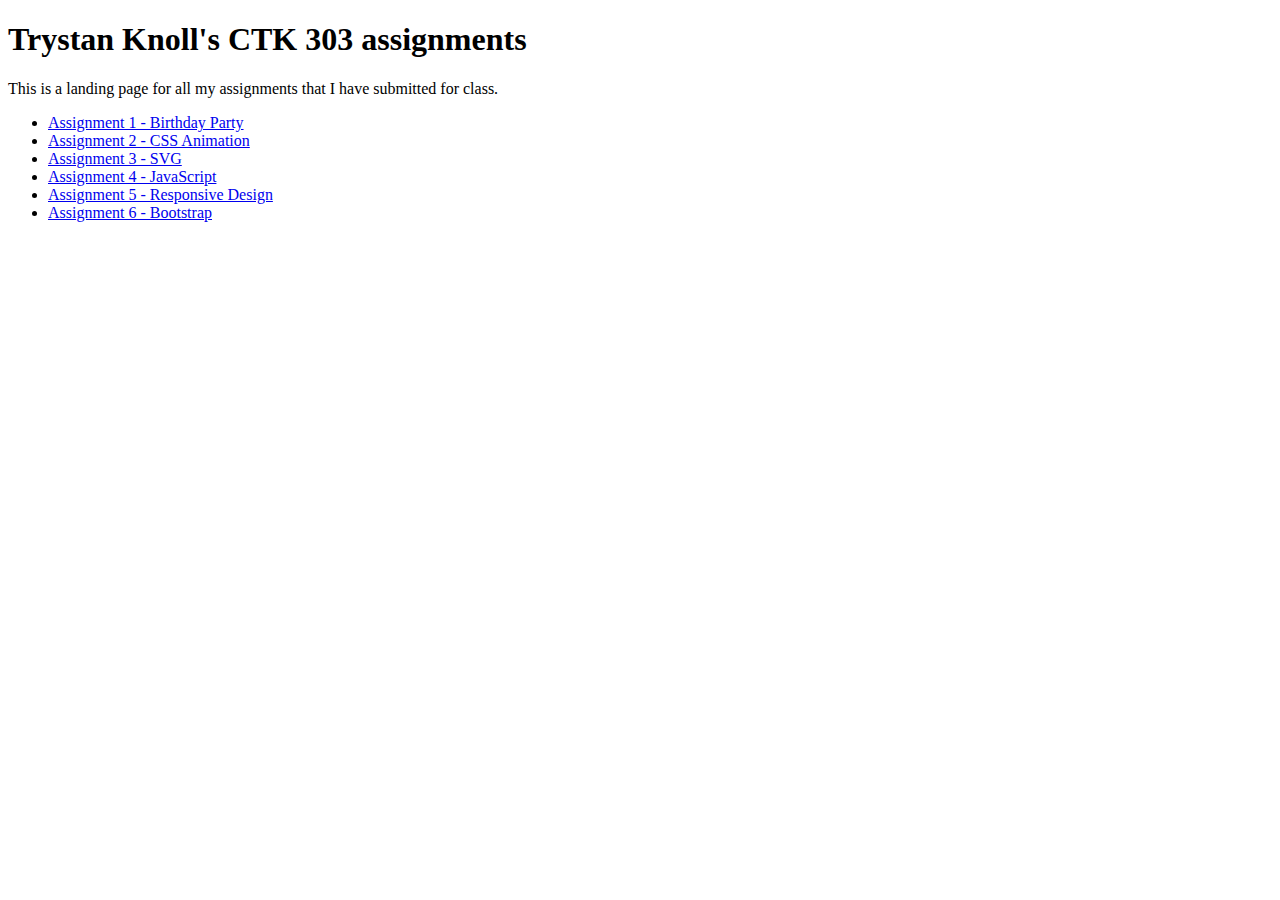
<file: index.html>
<!DOCTYPE html>
<html>
    <head>
        <title>CTK 303 index page</title>
    </head>
    <body>
        <h1>Trystan Knoll's CTK 303 assignments</h1>
        <p>This is a landing page for all my assignments that I have submitted for class.</p>
        <ul>
            <li><a href="./assignment1/index.html">Assignment 1 - Birthday Party</a></li>
            <li><a href="./assignment2/index.html">Assignment 2 - CSS Animation</a></li>
            <li><a href="./assignment3/index.html">Assignment 3 - SVG</a></li>
            <li><a href="./assignment4/index.html">Assignment 4 - JavaScript</a></li>
            <li><a href="./assignment5/index.html">Assignment 5 - Responsive Design</a></li>
            <li><a href="./assignment6/index.html">Assignment 6 - Bootstrap</a></li>
        </ul>
    </body>
</html>
</file>
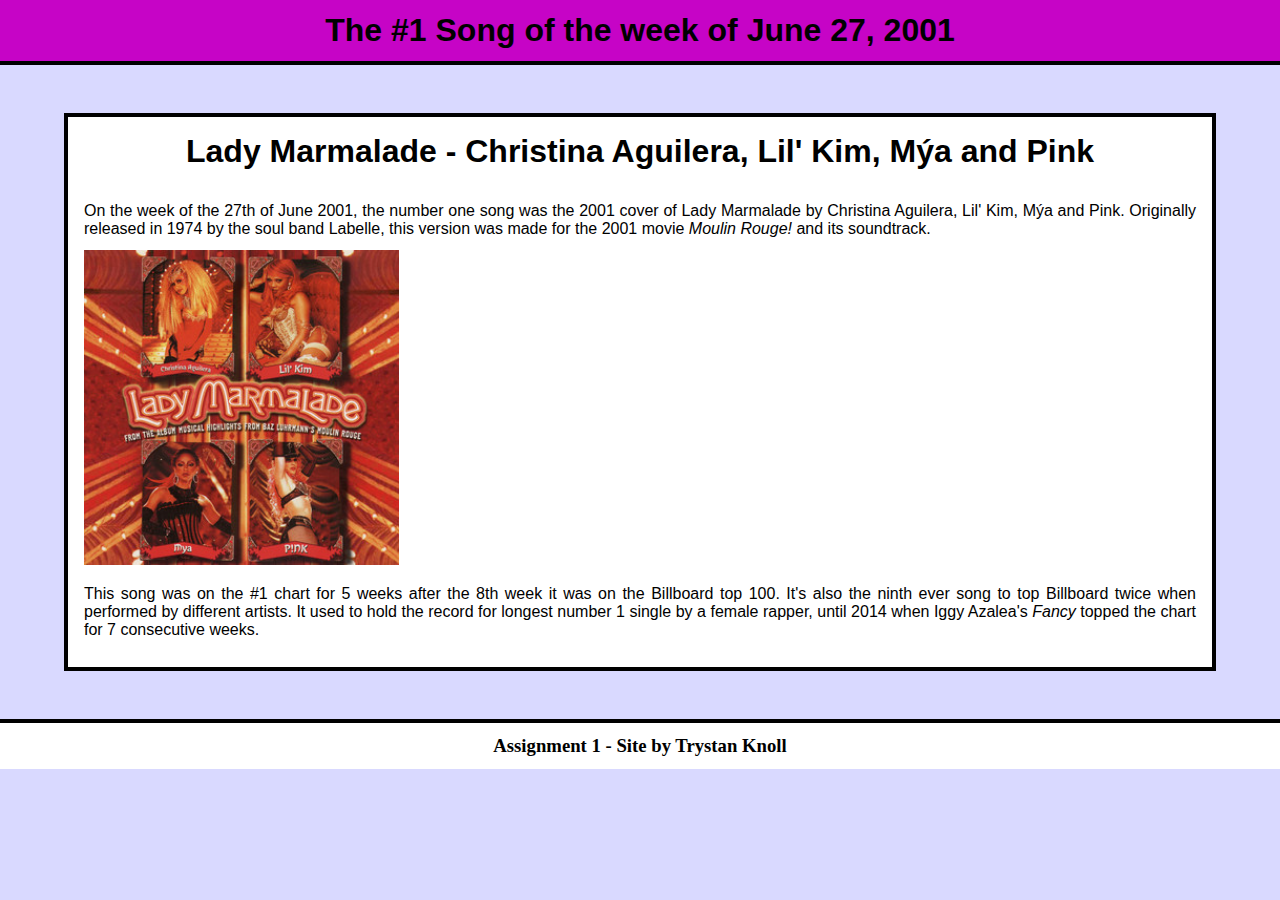
<file: assignment1/index.html>
<!DOCTYPE html>
<html lang="en">
    <head>
        <meta charset="UTF-8" />
        <title>Assignment 1 - Number one song of 2001-June-27</title>
        <link href="styles.css" rel="stylesheet" type="text/css" />
    </head>
    <body>
        <header>
            <h1>The #1 Song of the week of June 27, 2001</h1>
        </header>
        <main>
            <h1>Lady Marmalade - Christina Aguilera, Lil' Kim, Mýa and Pink</h1>
            <p>On the week of the 27th of June 2001, the number one song was the 2001 cover of Lady Marmalade by Christina Aguilera, Lil' Kim, Mýa and Pink. Originally released in 1974 by the soul band Labelle, this version was made for the 2001 movie <i>Moulin Rouge!</i> and its soundtrack.</p>
            <img src="img/album.jpg" height="315"/>
            <iframe width="560" height="315" src="https://www.youtube.com/embed/RQa7SvVCdZk" title="YouTube video player" frameborder="0" allow="accelerometer; autoplay; clipboard-write; encrypted-media; gyroscope; picture-in-picture; web-share" referrerpolicy="strict-origin-when-cross-origin" allowfullscreen></iframe>
            <p>This song was on the #1 chart for 5 weeks after the 8th week it was on the Billboard top 100. It's also the ninth ever song to top Billboard twice when performed by different artists. It used to hold the record for longest number 1 single by a female rapper, until 2014 when Iggy Azalea's <i>Fancy</i> topped the chart for 7 consecutive weeks.</p>
        </main>
        <footer>
            <h3>Assignment 1 - Site by Trystan Knoll</h3>
        </footer>
    </body>
</html>
</file>
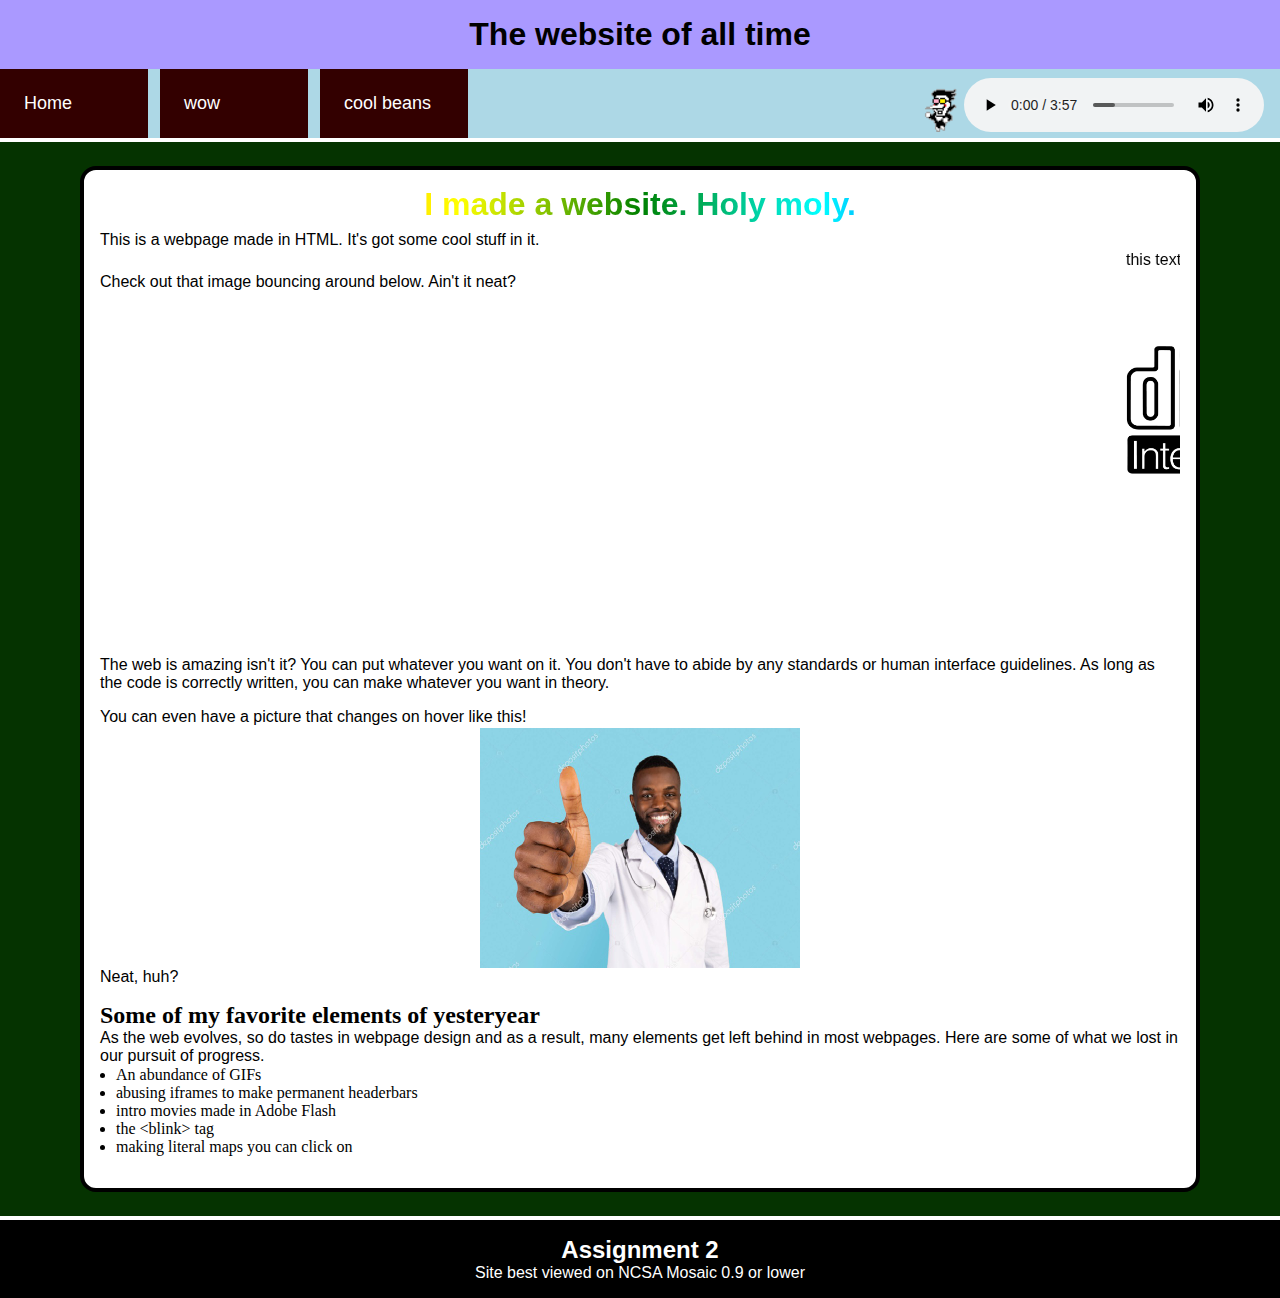
<file: assignment2/index.html>
<!DOCTYPE html>
<html>
<head>
    <meta charset="UTF-8" />
    <title>Assignment 2</title>
    <link href="styles.css" rel="stylesheet" type="text/css" />
</head>
<body>
    <header>
        <h1>The website of all time</h1>
    </header>
    <nav>
        <div class="funnyaudio">
           <img src="./assets/spamdance.gif" alt="spamton from deltarune doin a lil dance" id="spamman"/>
            <audio controls loop autoplay src="./assets/much obliged.mp3"></audio>
        </div>
        <ul>
            <li><a href="./assets/home.jpg">Home</a></li>
            <li><a href="#" onclick="popUpFunc();">wow</a></li>
            <li><a href="https://www.coolmathgames.com">cool beans</a></li>
        </ul>
    </nav>
    <main>
        <h1 class="comic">I made a website. Holy moly.</h1>
        <p>This is a webpage made in HTML. It's got some cool stuff in it.</p>
        <p>
            <marquee id="wow">this text moves WOAH</marquee> Check out that image bouncing around below. Ain't it neat?
        </p>
        <marquee direction="down" width="100%" height="360" behavior="alternate" class="outlined" id="bouncer">
            <marquee behavior="alternate"><img src="./assets/CD-INTERACTIVE_logo.png" height="128px" /></marquee>
        </marquee>
        <p class="bottom-padding">The web is amazing isn't it? You can put whatever you want on it. You don't have to abide by any standards or human interface guidelines. As long as the code is correctly written, you can make whatever you want in theory.</p>
        <p>You can even have a picture that changes on hover like this!</p>
        <div id="imgWrapper">
            <img src="./assets/img0.jpg" class="img img01">
            <img src="./assets/img1.jpg" class="img img02">
        </div>
        <p class="bottom-padding">Neat, huh?</p>        
        <h2>Some of my favorite elements of yesteryear</h2>
        <p>As the web evolves, so do tastes in webpage design and as a result, many elements get left behind in most webpages. Here are some of what we lost in our pursuit of progress.</p>
        <ul class="bottom-padding">
            <li>An abundance of GIFs</li>
            <li>abusing iframes to make permanent headerbars</li>
            <li>intro movies made in Adobe Flash</li>
            <li>the <span class="blink">&#60;blink&#62;</span> tag</li>
            <li>making literal maps you can click on</li>
        </ul>
    </main>
    <footer>
        <h2>Assignment 2</h2>
        <p>Site best viewed on NCSA Mosaic 0.9 or lower</p>
    </footer>
    <script>
        function popUpFunc() {
            alert("Pretend I put something funny here.");
        }
    </script>
</body>
</html>
</file>
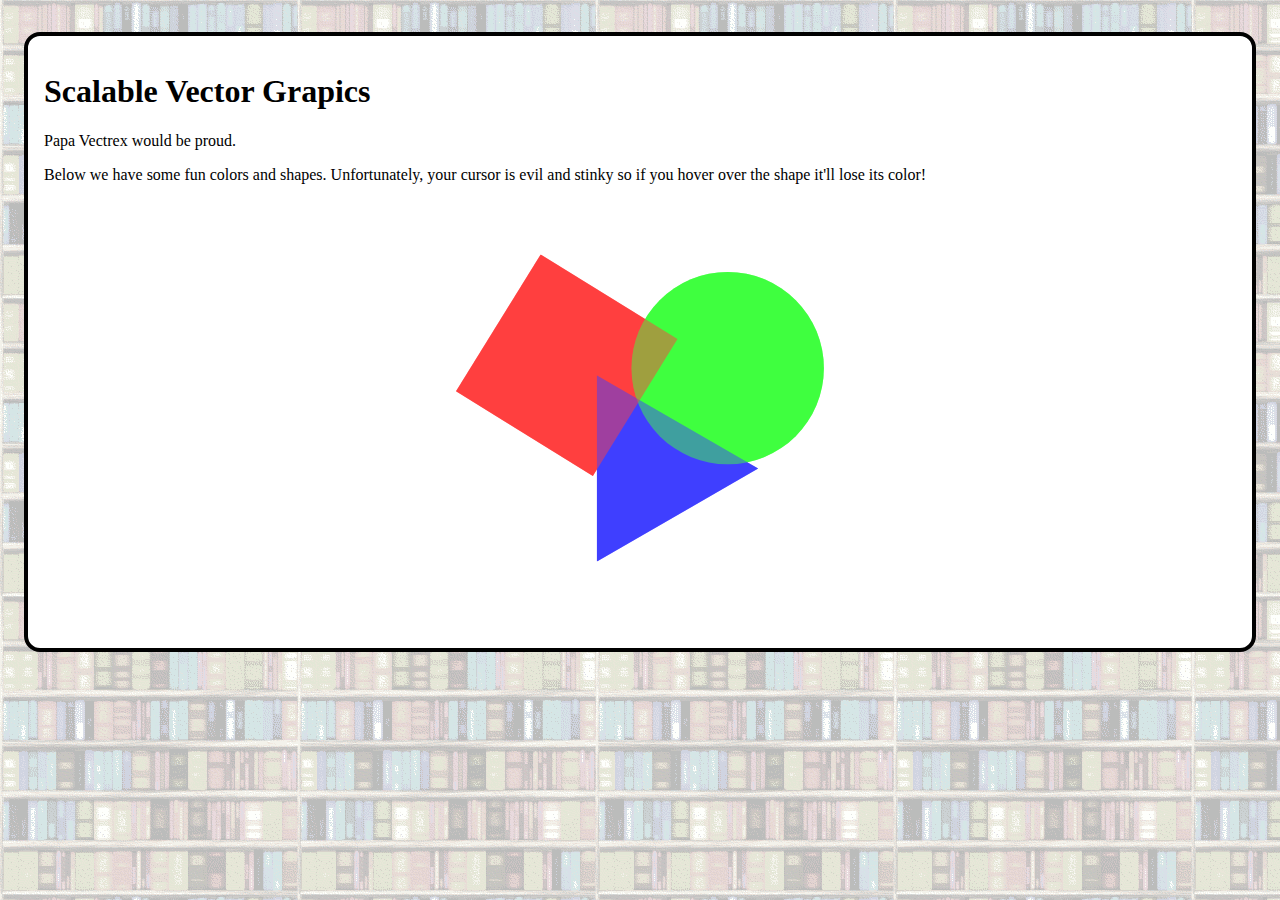
<file: assignment3/index.html>
<!DOCTYPE html>
<html>
<head>
    <title>Assignment 3</title>
    <meta charset="UTF-8" />
    <link href="styles.css" rel="stylesheet" type="text/css" />
</head>
<body>
    <div id="wrapper">
        <h1>Scalable Vector Grapics</h1>
        <p>Papa Vectrex would be proud.</p>
        <p>Below we have some fun colors and shapes. Unfortunately, your cursor is evil and stinky so if you hover over the shape it'll lose its color!</p>
        <svg id="funShapes" xmlns="http://www.w3.org/2000/svg" viewBox="0 0 375.25 313.34">
            <defs>
                <style>
                    .cls-1 {
                        fill: blue;
                    }
                    .cls-2 {
                        fill: blue;
                    }

                    .cls-3 {
                        fill: red;
                    }
                    .cls-4 {
                        fill: red;
                    }

                    .cls-5,
                    .cls-2,
                    .cls-4 {
                        opacity: .5;
                    }

                    .cls-5 {
                        fill: lime;
                    }
                    .cls-6 {
                        fill: lime;
                    }
                </style>
            </defs>
            <g id="Layer_1" data-name="Layer 1">
                <g id="Layer_11">
                    <rect class="cls-3" x="30.91" y="30.91" width="164.16" height="164.16"
                        transform="translate(76.34 -42.54) rotate(31.74)" />
                </g>
                <g id="Layer_12">
                    <circle class="cls-6" cx="277.16" cy="116" r="98.09" />
                </g>
                <g id="Layer_13">
                    <polygon class="cls-1" points="143.76 313.34 308.19 218.4 143.76 123.47 143.76 313.34" />
                </g>
            </g>
            <g id="Layer_2" data-name="Layer 2">
                <g id="Layer_21">
                    <polygon class="cls-2" points="143.76 313.34 308.19 218.4 143.76 123.47 143.76 313.34" />
                </g>
                <g id="Layer_22">
                    <circle class="cls-5" cx="277.16" cy="116" r="98.09" />
                </g>
                <g id="Layer_23">
                    <rect class="cls-4" x="30.91" y="30.91" width="164.16" height="164.16"
                        transform="translate(76.34 -42.54) rotate(31.74)" />
                </g>
            </g>
        </svg>
    </div>
</body>
</html>
</file>
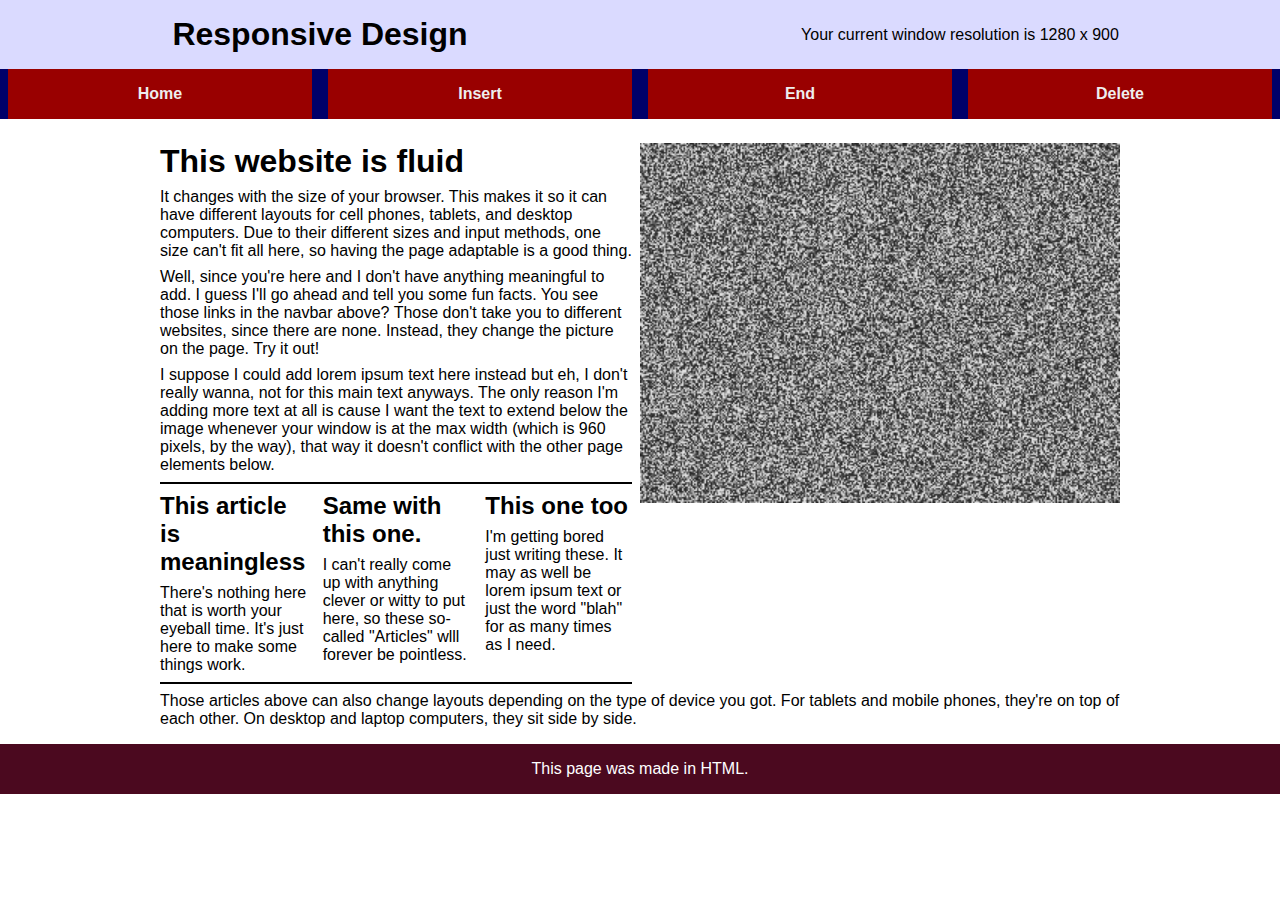
<file: assignment5/index.html>
<!DOCTYPE html>
<html>
    <head>
        <title>Responsive Design</title>
        <meta charset="UTF-8"/>
        <link href="styles.css" rel="stylesheet" type="text/css"/>
        <meta name="viewport" content="width=device-width, initial-scale=1"> 
    </head>
    <body>
        <header>
            <h1>Responsive Design</h1>
            <p id="resotext">There's no javascript so we can't show your resolution</p>
        </header>
        <nav>
            <a href="#" onclick="updateImg('img/home.jpg')">Home</a>
            <a href="#" onclick="updateImg('img/insert.jpg')">Insert</a>
            <a href="#" onclick="updateImg('img/end.jpg')">End</a>
            <a href="#" onclick="updateImg('img/delete.jpg')">Delete</a>
        </nav>
        <main>
            <img id="painting" src="img/static.gif"/>
            <h1>This website is fluid</h1>
            <p>It changes with the size of your browser. This makes it so it can have different layouts for cell phones, tablets, and desktop computers. Due to their different sizes and input methods, one size can't fit all here, so having the page adaptable is a good thing.</p>
            <p>Well, since you're here and I don't have anything meaningful to add. I guess I'll go ahead and tell you some fun facts. You see those links in the navbar above? Those don't take you to different websites, since there are none. Instead, they change the picture on the page. Try it out!</p>
            <p>I suppose I could add lorem ipsum text here instead but eh, I don't really wanna, not for this main text anyways. The only reason I'm adding more text at all is cause I want the text to extend below the image whenever your window is at the max width (which is 960 pixels, by the way), that way it doesn't conflict with the other page elements below.
            </p>
            <div id="blurbs">
                <article>
                    <h2>This article is meaningless</h2>
                    <p>There's nothing here that is worth your eyeball time. It's just here to make some things work.</p>
                </article>
                <article>
                    <h2>Same with this one.</h2>
                    <p>I can't really come up with anything clever or witty to put here, so these so-called "Articles" wlll forever be pointless.</p>
                </article>
                <article>
                    <h2>This one too</h2>
                    <p>I'm getting bored just writing these. It may as well be lorem ipsum text or just the word "blah" for as many times as I need.</p>
                </article>
            </div>
            <p>Those articles above can also change layouts depending on the type of device you got. For tablets and mobile phones, they're on top of each other. On desktop and laptop computers, they sit side by side.</p>
        </main>
        <footer>
            <p>This page was made in HTML.</p>
        </footer>
        <script>
            window.setInterval(updateResoText, 60)

            function updateResoText() {
                var screenWidth = window.outerWidth;
                var screenHeight = window.outerHeight;

                let newText = "Your current window resolution is " + screenWidth + " x " + screenHeight;
                document.getElementById("resotext").innerHTML = newText;
            }

            function updateImg(pict) {
                document.getElementById("painting").src = pict;
            }
        </script>
    </body>
</html>
</file>
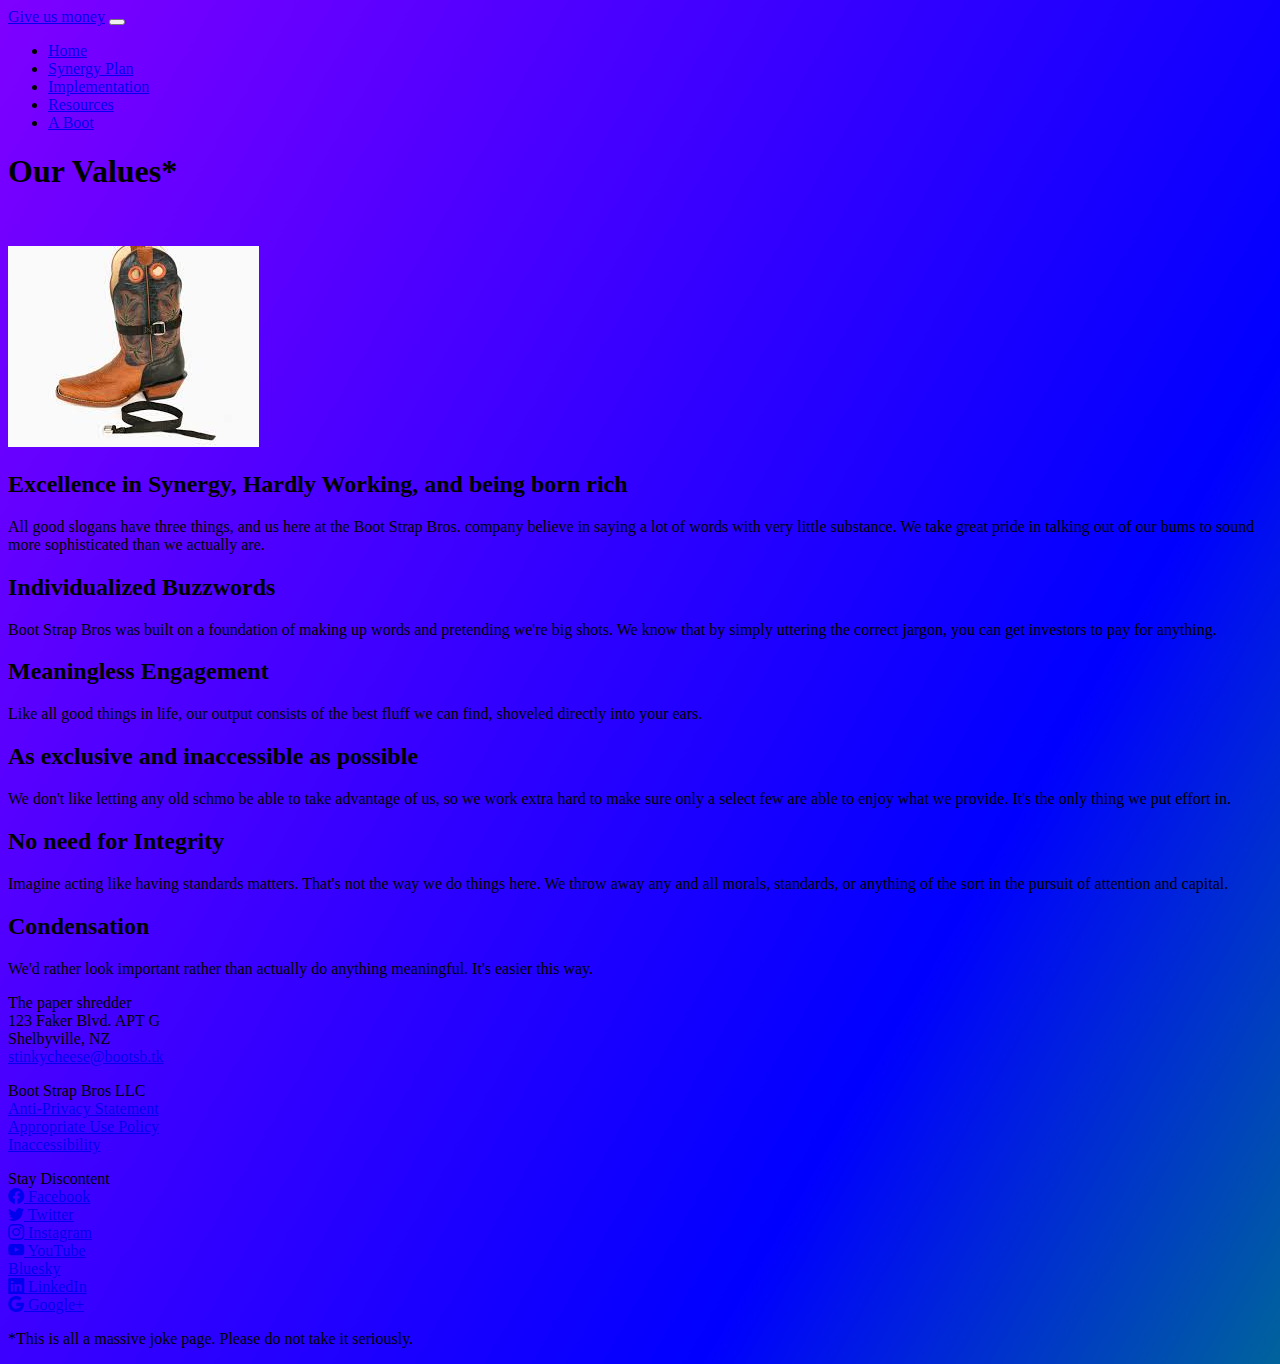
<file: assignment6/index.html>
<!doctype html>
<html lang="en">

<head>
  <meta charset="utf-8">
  <meta name="viewport" content="width=device-width, initial-scale=1">
  <link href="https://cdn.jsdelivr.net/npm/bootstrap@5.3.8/dist/css/bootstrap.min.css" rel="stylesheet"
    integrity="sha384-sRIl4kxILFvY47J16cr9ZwB07vP4J8+LH7qKQnuqkuIAvNWLzeN8tE5YBujZqJLB" crossorigin="anonymous">
  <link rel="stylesheet" href="https://cdn.jsdelivr.net/npm/bootstrap-icons@1.13.1/font/bootstrap-icons.min.css">
  <title>Boots don't even have straps</title>
  <link href="styles.css" rel="stylesheet" type="text/css" /> <!-- local styles -->
</head>

<body>
  <nav class="navbar navbar-expand-lg bg-danger">
    <div class="container-fluid">
      <a href="#" class="navbar-brand">Give us money</a>
      <button class="navbar-toggler" type="button" data-bs-toggle="collapse" data-bs-target="#navbarNav"
        aria-controls="navbarNav" aria-expanded="false" aria-label="Toggle navigation">
        <span class="navbar-toggler-icon"></span>
      </button>
      <div class="collapse navbar-collapse" id="navbarNav">
        <ul class="navbar-nav">
          <li class="nav-item">
            <a href="#" class="nav-link">Home</a>
          </li>
          <li class="nav-item">
            <a href="#" class="nav-link active" aria-current="page">Synergy Plan</a>
          </li>
          <li class="nav-item">
            <a href="#" class="nav-link">Implementation</a>
          </li>
          <li class="nav-item">
            <a href="#" class="nav-link">Resources</a>
          </li>
          <li class="nav-item">
            <a href="#" class="nav-link" onclick="addImg()">A Boot</a>
          </li>
        </ul>
      </div>
    </div>
  </nav>

  <div class="container bg-white p-3">
    <div class="row">
    <h1 class="display-1 text-center col-lg">Our Values*</h1>
      <p class="col-lg">&nbsp;</p>
    </div>
    <div id="imgContainer" class="img-fluid text-center">
      <img src="bootstraps.jpg" alt="bad joke" id="bootImg">
    </div>

    <div class="row">
      <div class="col-md">
        <h2>Excellence in Synergy, Hardly Working, and being born rich</h2>
        <p>All good slogans have three things, and us here at the Boot Strap Bros. company believe in saying a lot of
          words with very little substance. We take great pride in talking out of our bums to sound more sophisticated
          than we actually are.</p>
      </div>
      <div class="col-md">
        <h2>Individualized Buzzwords</h2>
        <p>Boot Strap Bros was built on a foundation of making up words and pretending we're big shots. We know that by
          simply uttering the correct jargon, you can get investors to pay for anything.</p>
      </div>
      <div class="col-md">
        <h2>Meaningless Engagement</h2>
        <p>Like all good things in life, our output consists of the best fluff we can find, shoveled directly into your
          ears.</p>
      </div>
    </div> <!-- row 1 -->
    <div class="row">
      <div class="col-md">
        <h2>As exclusive and inaccessible as possible</h2>
        <p>We don't like letting any old schmo be able to take advantage of us, so we work extra hard to make sure only
          a select few are able to enjoy what we provide. It's the only thing we put effort in.</p>
      </div>
      <div class="col-md">
        <h2>No need for Integrity</h2>
        <p>Imagine acting like having standards matters. That's not the way we do things here. We throw away any and all
          morals, standards, or anything of the sort in the pursuit of attention and capital.</p>
      </div>
      <div class="col-md">
        <h2>Condensation</h2>
        <p>We'd rather look important rather than actually do anything meaningful. It's easier this way.</p>
      </div>
    </div> <!-- row 2 -->

    <footer class="row border-top bg-warning-subtle">
      <div class="col">
        <p>The paper shredder<br>123 Faker Blvd. APT G<br>Shelbyville, NZ<br><a href="#"
            onclick="popUpButton()">stinkycheese@bootsb.tk</a></p>
      </div>
      <div class="col">
        <p>Boot Strap Bros LLC<br><a href="#">Anti-Privacy Statement</a><br><a href="#">Appropriate Use Policy</a><br><a
            href="#">Inaccessibility</a></p>
      </div>
      <div class="col">
        <p>Stay Discontent<br>
          <a href="https://facebook.com" class="bi bi-facebook link-underline link-underline-opacity-0 link-underline-opacity-75-hover"> Facebook</a><br>
          <a href="https://twitter.com" class="bi bi-twitter link-underline link-underline-opacity-0 link-underline-opacity-75-hover"> Twitter</a><br>
          <a href="https://instagram.com" class="bi bi-instagram link-underline link-underline-opacity-0 link-underline-opacity-75-hover"> Instagram</a><br>
          <a href="https://youtube.com" class="bi bi-youtube link-underline link-underline-opacity-0 link-underline-opacity-75-hover"> YouTube</a><br>
          <a href="https://bsky.app" class="bi bi-bluesky link-underline link-underline-opacity-0 link-underline-opacity-75-hover"> Bluesky</a><br>
          <a href="https://linkedin.com" class="bi bi-linkedin link-underline link-underline-opacity-0 link-underline-opacity-75-hover"> LinkedIn</a><br>
          <a href="https://plus.google.com" class="bi bi-google link-underline link-underline-opacity-0 link-underline-opacity-75-hover"> Google+</a>
        </p>
      </div>
      <p>*This is all a massive joke page. Please do not take it seriously.</p>
    </footer>
  </div> <!-- .container -->
  <script src="https://cdn.jsdelivr.net/npm/bootstrap@5.3.8/dist/js/bootstrap.bundle.min.js"
    integrity="sha384-FKyoEForCGlyvwx9Hj09JcYn3nv7wiPVlz7YYwJrWVcXK/BmnVDxM+D2scQbITxI"
    crossorigin="anonymous"></script>
  <script>
    function popUpButton() {
      let aud = new Audio("./funk.wav");
      aud.play();
      alert("This is not a real link, sorry.");
    }

    function addImg() {
      let originalElement = document.getElementById("bootImg");
      let cloneElement = originalElement.cloneNode(originalElement);

      document.getElementById("imgContainer").appendChild(cloneElement);
    }
  </script>
</body>

</html>
</file>
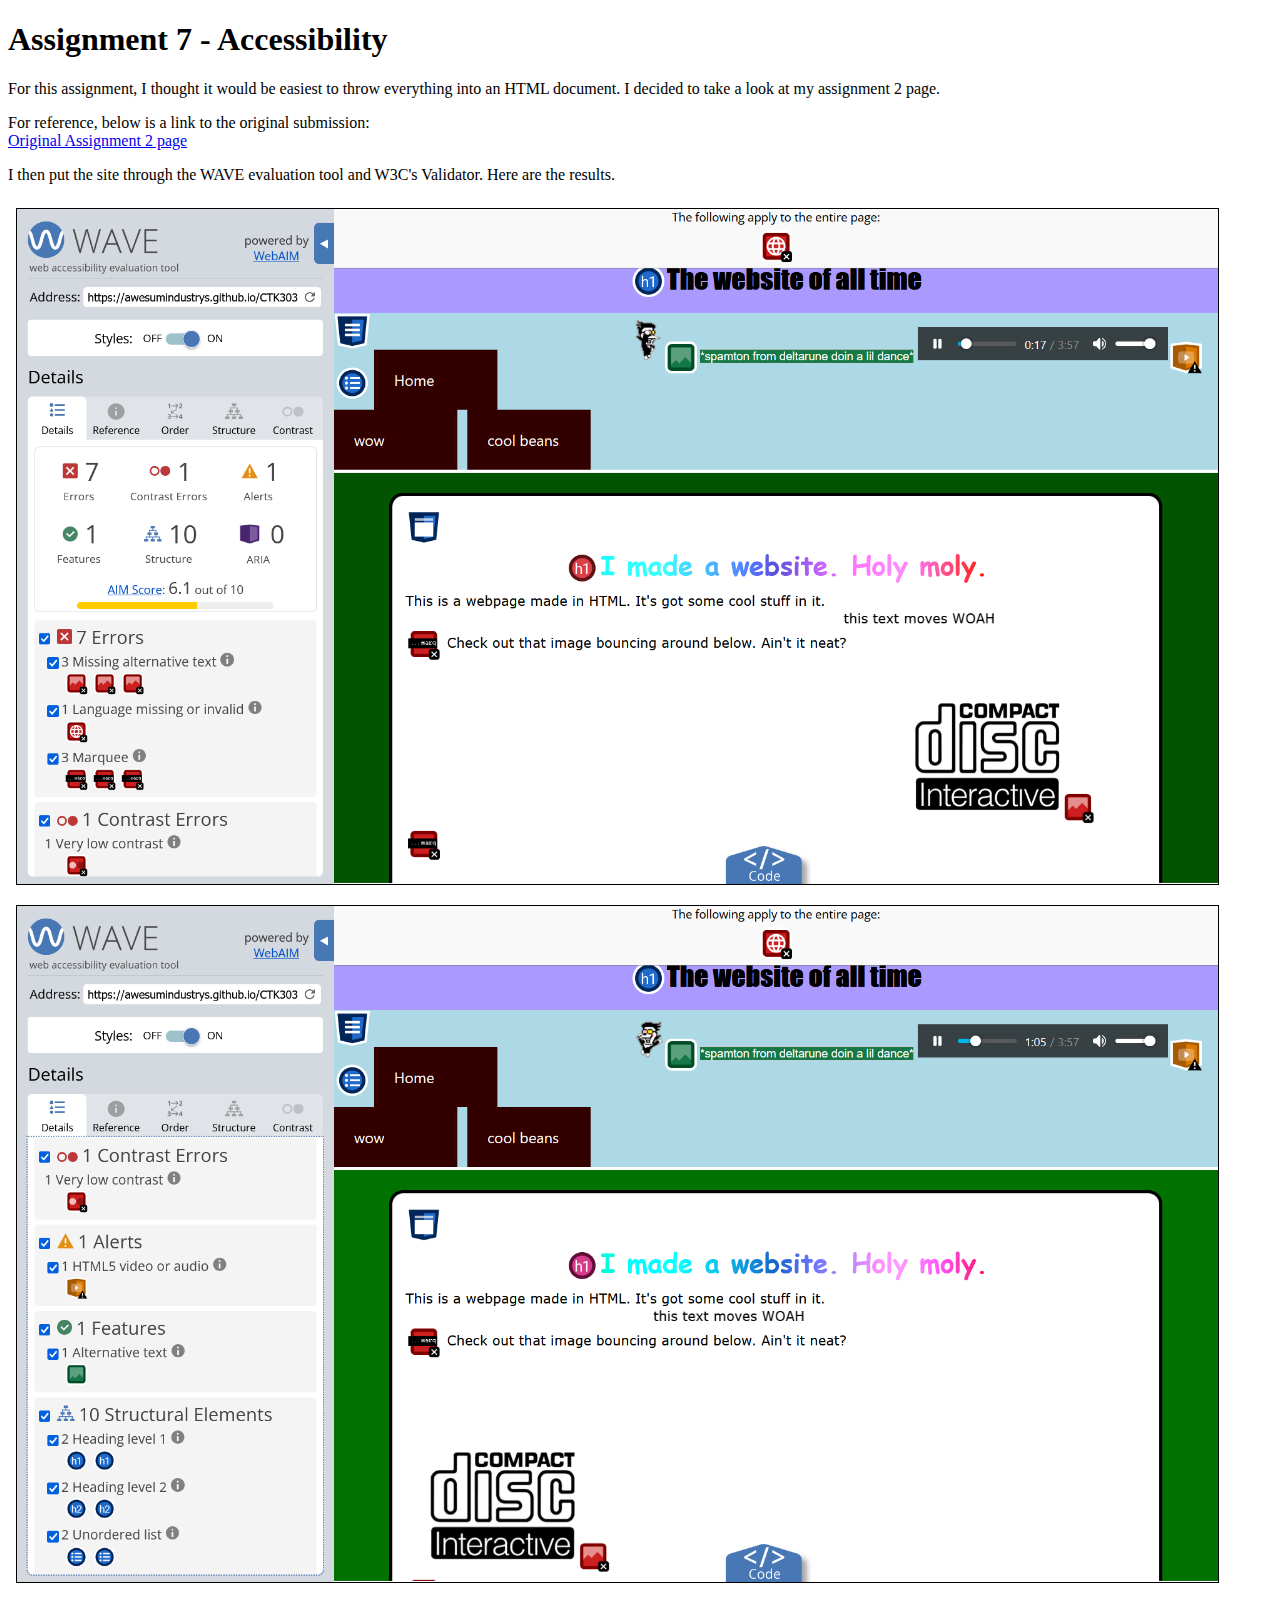
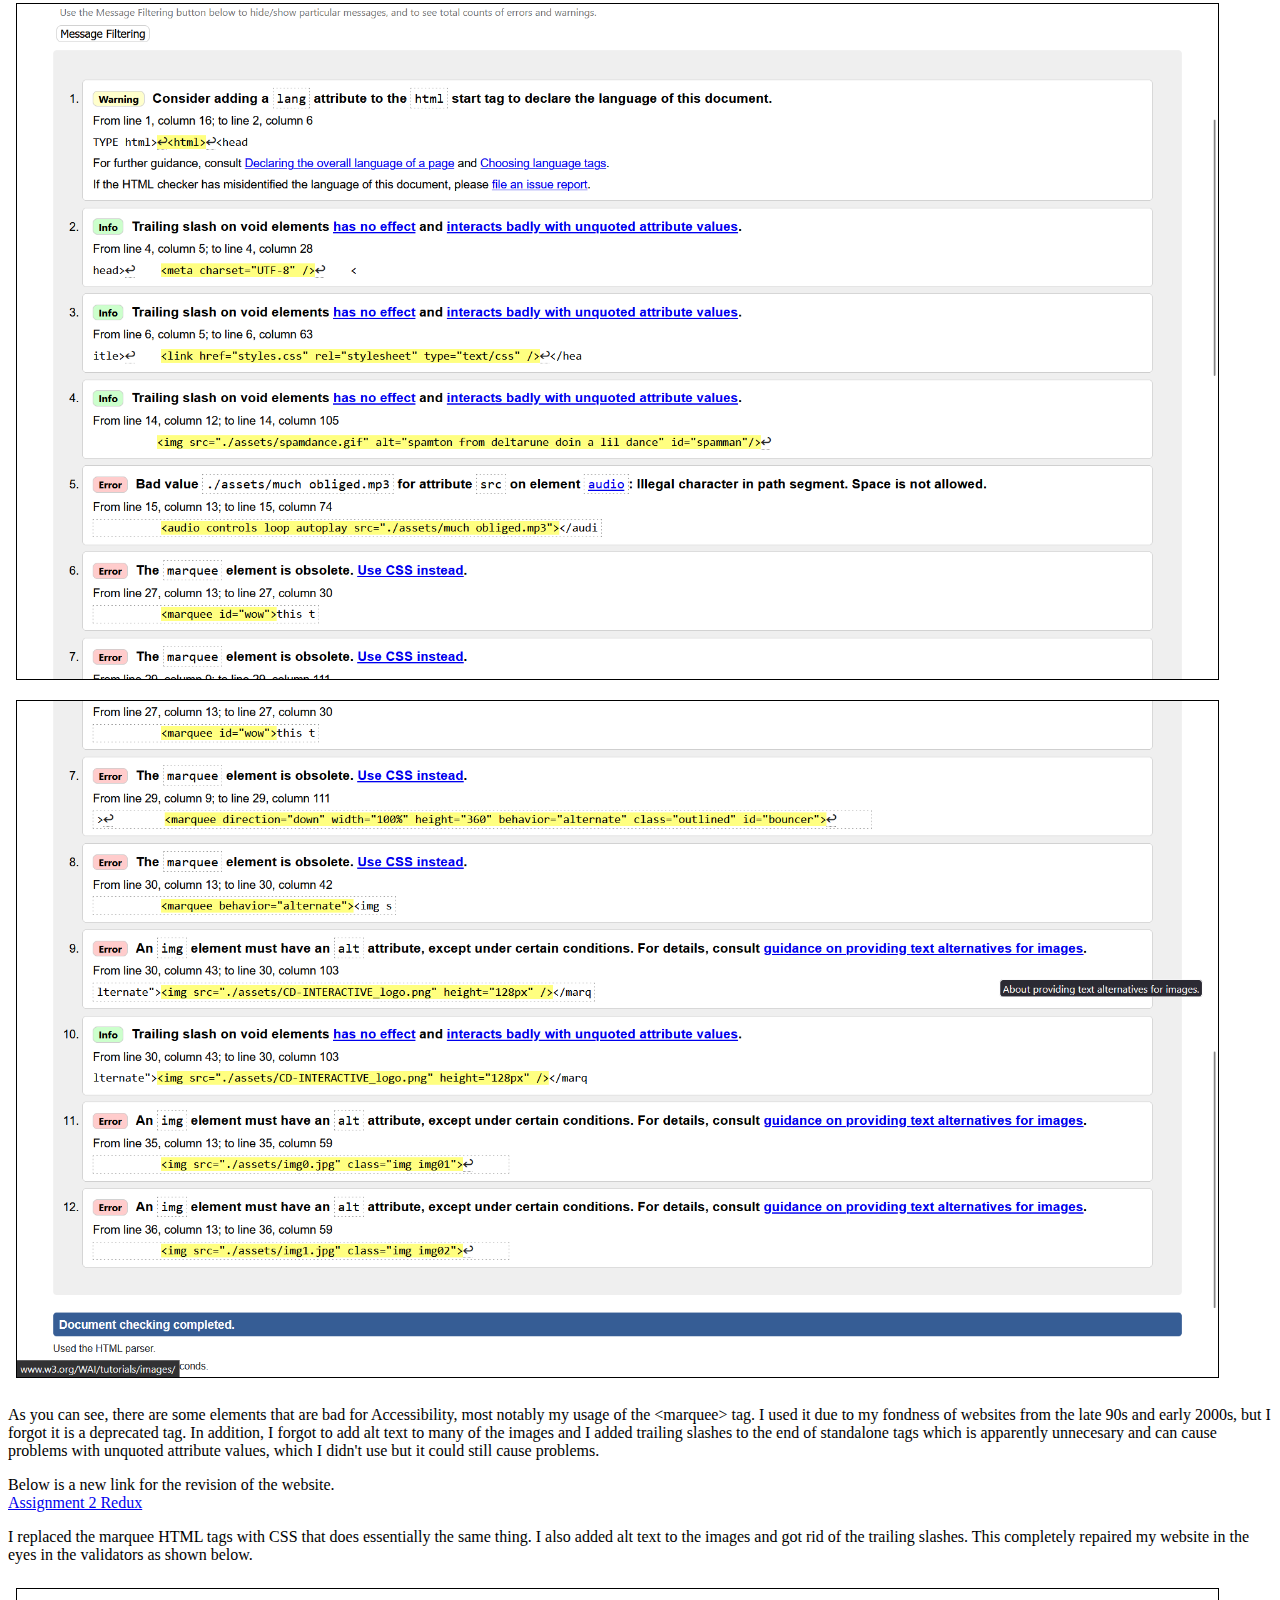
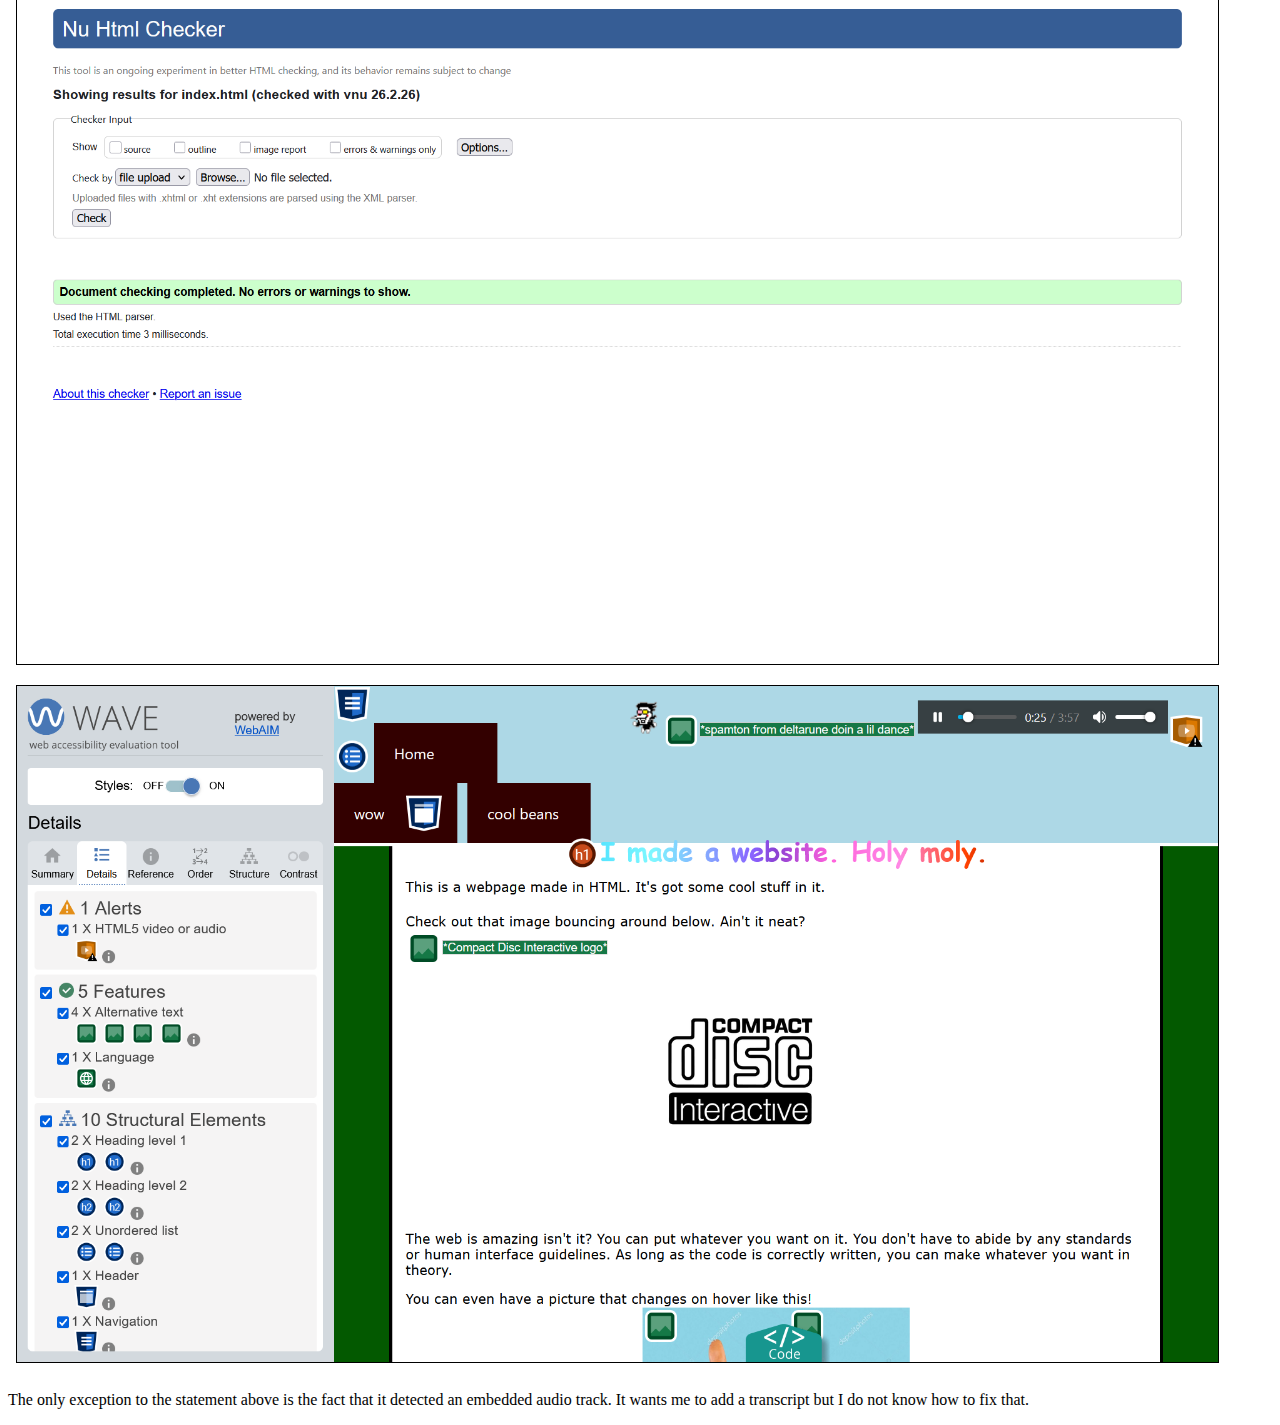
<file: assignment7/index.html>
<!DOCTYPE html>
<html lang="en">
    <head>
        <title>Assignment 7 Accessibility frontpage</title>
        <meta charset="UTF-8">
        <link href="styles.css" rel="stylesheet" type="text/css">
    </head>
    <body>
        <h1>Assignment 7 - Accessibility</h1>
        <p>For this assignment, I thought it would be easiest to throw everything into an HTML document. I decided to take a look at my assignment 2 page.</p>
        <p>For reference, below is a link to the original submission:<br><a href="https://awesumindustrys.github.io/CTK303/assignment2/index.html">Original Assignment 2 page</a></p>
        <p>I then put the site through the WAVE evaluation tool and W3C's Validator. Here are the results.</p>
        <img src="./before_pics/Screenshot 2026-03-01 174601.png"><img src="./before_pics/Screenshot 2026-03-01 175040.png"><img src="./before_pics/Screenshot 2026-03-01 174705.png"><img src="./before_pics/Screenshot 2026-03-01 174728.png">
        <p>As you can see, there are some elements that are bad for Accessibility, most notably my usage of the &#60;marquee&#62; tag. I used it due to my fondness of websites from the late 90s and early 2000s, but I forgot it is a deprecated tag. In addition, I forgot to add alt text to many of the images and I added trailing slashes to the end of standalone tags which is apparently unnecesary and can cause problems with unquoted attribute values, which I didn't use but it could still cause problems.</p>
        <p>Below is a new link for the revision of the website. <br><a href="./assignment2redux/index.html">Assignment 2 Redux</a></p>
        <p>I replaced the marquee HTML tags with CSS that does essentially the same thing. I also added alt text to the images and got rid of the trailing slashes. This completely repaired my website in the eyes in the validators as shown below.</p>
        <img src="./after_pics/Screenshot 2026-03-01 212749.png"><img src="./after_pics/Screenshot 2026-03-01 213626.png">
        <p>The only exception to the statement above is the fact that it detected an embedded audio track. It wants me to add a transcript but I do not know how to fix that.</p>
    </body>
</html>
</file>
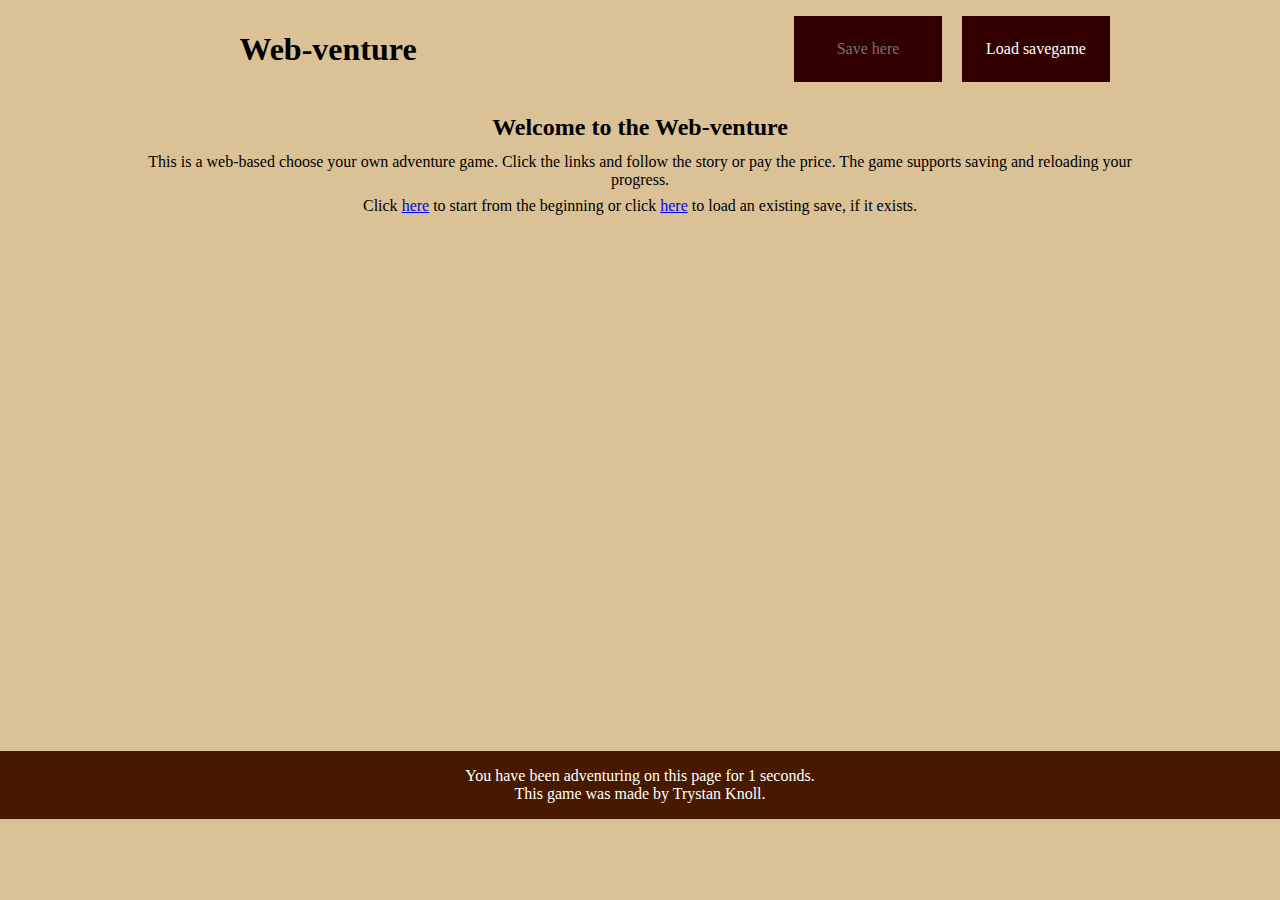
<file: final/index.html>
<!DOCTYPE html>
<html lang='en'>
	<head>
		<title>Final Project</title>
		<link href="styles.css" rel="stylesheet" type="text/css">
		<script src="loadsave.js"></script>
	</head>
	<body>
		<header>
			<h1><a href="./index.html">Web-venture</a></h1>
			<ul>
				<li><a class="disablednav">Save here</a></li>
				<li><a onclick="loadSave()">Load savegame</a></li>
			</ul>
		</header>
		<main>
			<h2>Welcome to the Web-venture</h2>
			<p>This is a web-based choose your own adventure game. Click the links and follow the story or pay the price. The game supports saving and reloading your progress.</p>
			<p>Click <a href="./adventure/beginning.html">here</a> to start from the beginning or click <a href="#" onclick="loadSave()">here</a> to load an existing save, if it exists.</p>
		</main>
		<footer>
			<p id="timer">Looks like the script didn't load. Please make sure JavaScript is enabled and working.</p>
			<p>This game was made by Trystan Knoll.</p>
		</footer>
	</body>
</html>
</file>
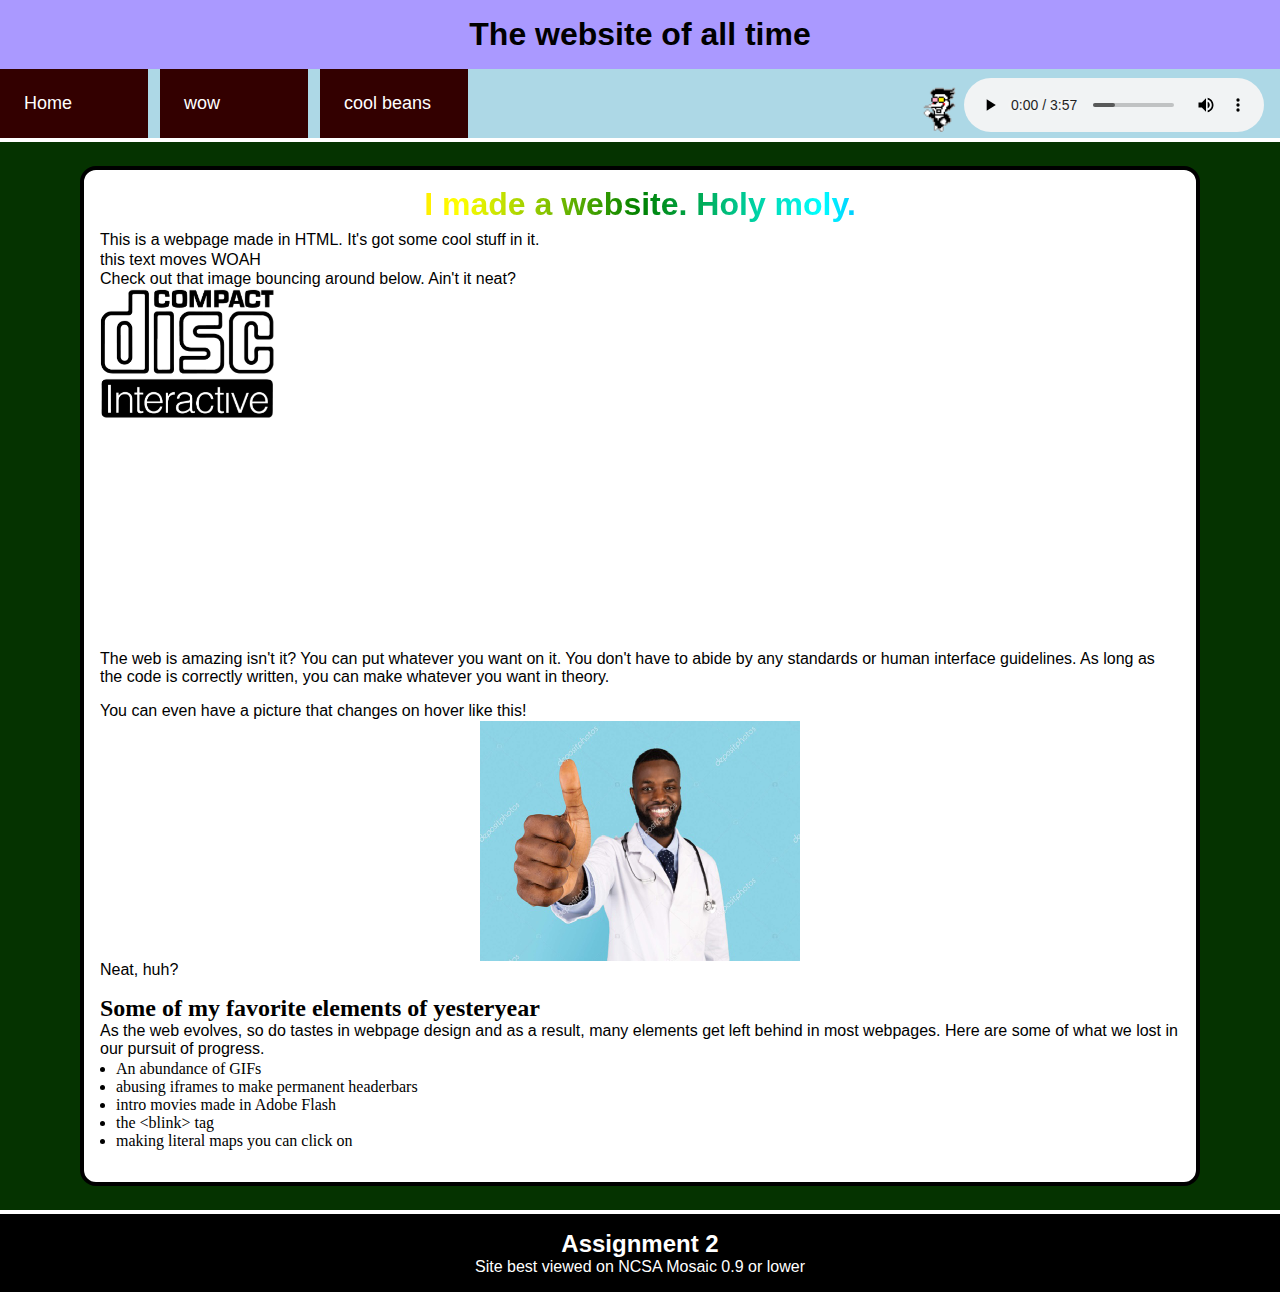
<file: assignment7/assignment2redux/index.html>
<!DOCTYPE html>
<html lang="en">
<head>
    <meta charset="UTF-8">
    <title>Assignment 2 Revised</title>
    <link href="styles.css" rel="stylesheet" type="text/css">
</head>
<body>
    <header>
        <h1>The website of all time</h1>
    </header>
    <nav>
        <div class="funnyaudio">
           <img src="./assets/spamdance.gif" alt="spamton from deltarune doin a lil dance" id="spamman">
            <audio controls loop autoplay src="./assets/muchObliged.mp3"></audio>
        </div>
        <ul>
            <li><a href="./assets/home.jpg">Home</a></li>
            <li><a href="#" onclick="popUpFunc();">wow</a></li>
            <li><a href="https://www.coolmathgames.com">cool beans</a></li>
        </ul>
    </nav>
    <main>
        <h1 class="comic">I made a website. Holy moly.</h1>
        <p>This is a webpage made in HTML. It's got some cool stuff in it.</p>
        <p id="wow"><span id="marquee">this text moves WOAH</span></p>
        <p>Check out that image bouncing around below. Ain't it neat?</p>
        <div id="bouncer"><img src="./assets/CD-INTERACTIVE_logo.png" alt="Compact Disc Interactive logo" id="cdi"></div>
        <p class="bottom-padding">The web is amazing isn't it? You can put whatever you want on it. You don't have to abide by any standards or human interface guidelines. As long as the code is correctly written, you can make whatever you want in theory.</p>
        <p>You can even have a picture that changes on hover like this!</p>
        <div id="imgWrapper">
            <img src="./assets/img0.jpg" class="img img01" alt="Thumbs up Doctor">
            <img src="./assets/img1.jpg" class="img img02" alt="Thumbs up Mario">
        </div>
        <p class="bottom-padding">Neat, huh?</p>        
        <h2>Some of my favorite elements of yesteryear</h2>
        <p>As the web evolves, so do tastes in webpage design and as a result, many elements get left behind in most webpages. Here are some of what we lost in our pursuit of progress.</p>
        <ul class="bottom-padding">
            <li>An abundance of GIFs</li>
            <li>abusing iframes to make permanent headerbars</li>
            <li>intro movies made in Adobe Flash</li>
            <li>the &#60;blink&#62; tag</li>
            <li>making literal maps you can click on</li>
        </ul>
    </main>
    <footer>
        <h2>Assignment 2</h2>
        <p>Site best viewed on NCSA Mosaic 0.9 or lower</p>
    </footer>
    <script>
        function popUpFunc() {
            alert("Pretend I put something funny here.");
        }
    </script>
</body>
</html>
</file>
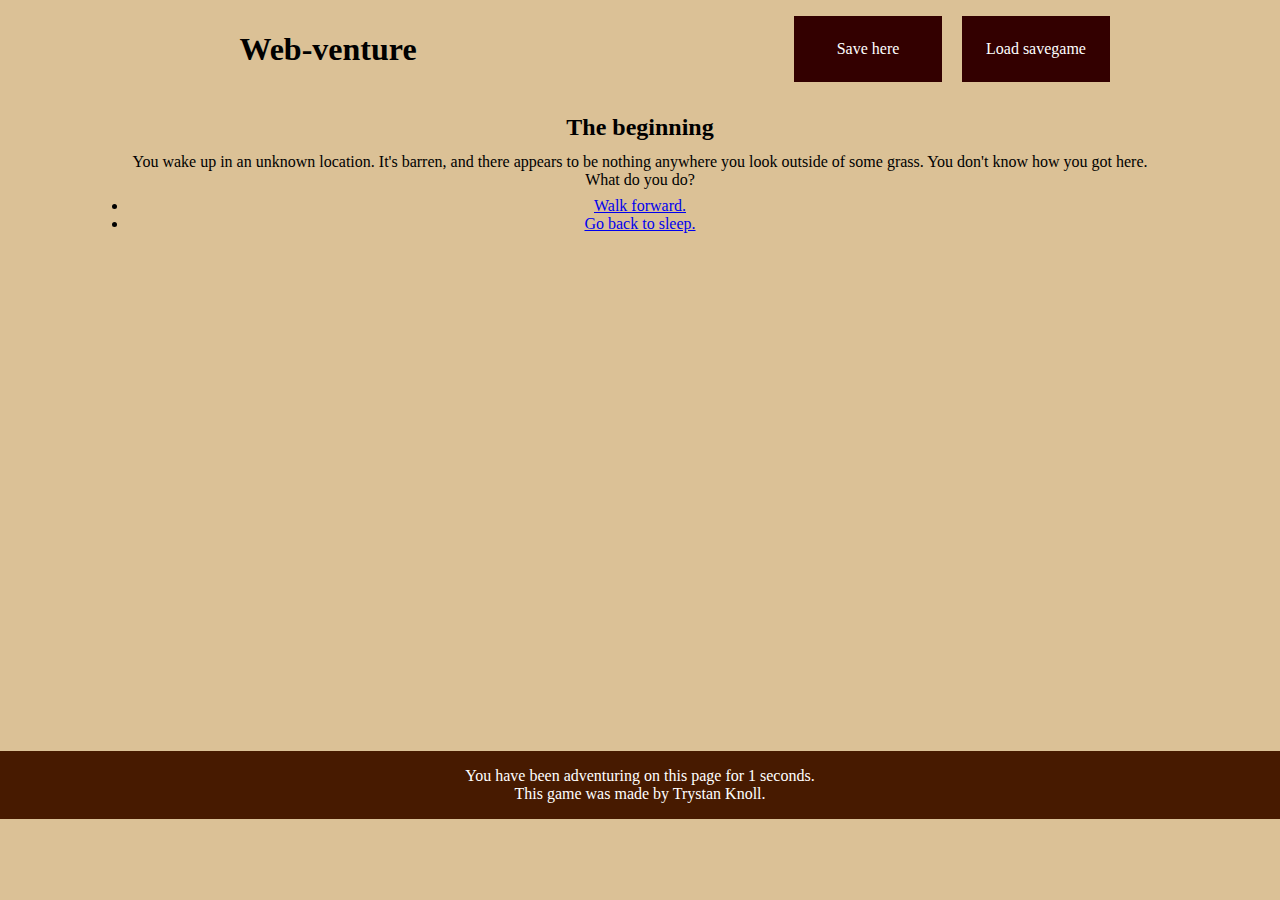
<file: final/adventure/beginning.html>
<!DOCTYPE html>
<html lang="en">
    <head>
        <title>Start - Web-venture</title>
		<link href="../styles.css" rel="stylesheet" type="text/css">
		<script src="../loadsave.js"></script>
    </head>
    <body>
        <header>
			<h1><a href="../index.html">Web-venture</a></h1>
            <ul>
                <li><a onclick="makeSave()">Save here</a></li>
                <li><a onclick="loadSave()">Load savegame</a></li>
            </ul>
		</header>
        <main>
            <h2>The beginning</h2>
            <p>You wake up in an unknown location. It's barren, and there appears to be nothing anywhere you look outside of some grass. You don't know how you got here. What do you do?</p>
            <ul>
                <li><a href="./beginning2.html">Walk forward.</a></li>
                <li><a href="./lameending.html">Go back to sleep.</a></li>
            </ul>
        </main>
		<footer>
			<p id="timer">Looks like the script didn't load. Please make sure JavaScript is enabled and working.</p>
			<p>This game was made by Trystan Knoll.</p>
		</footer>
    </body>
</html>
</file>
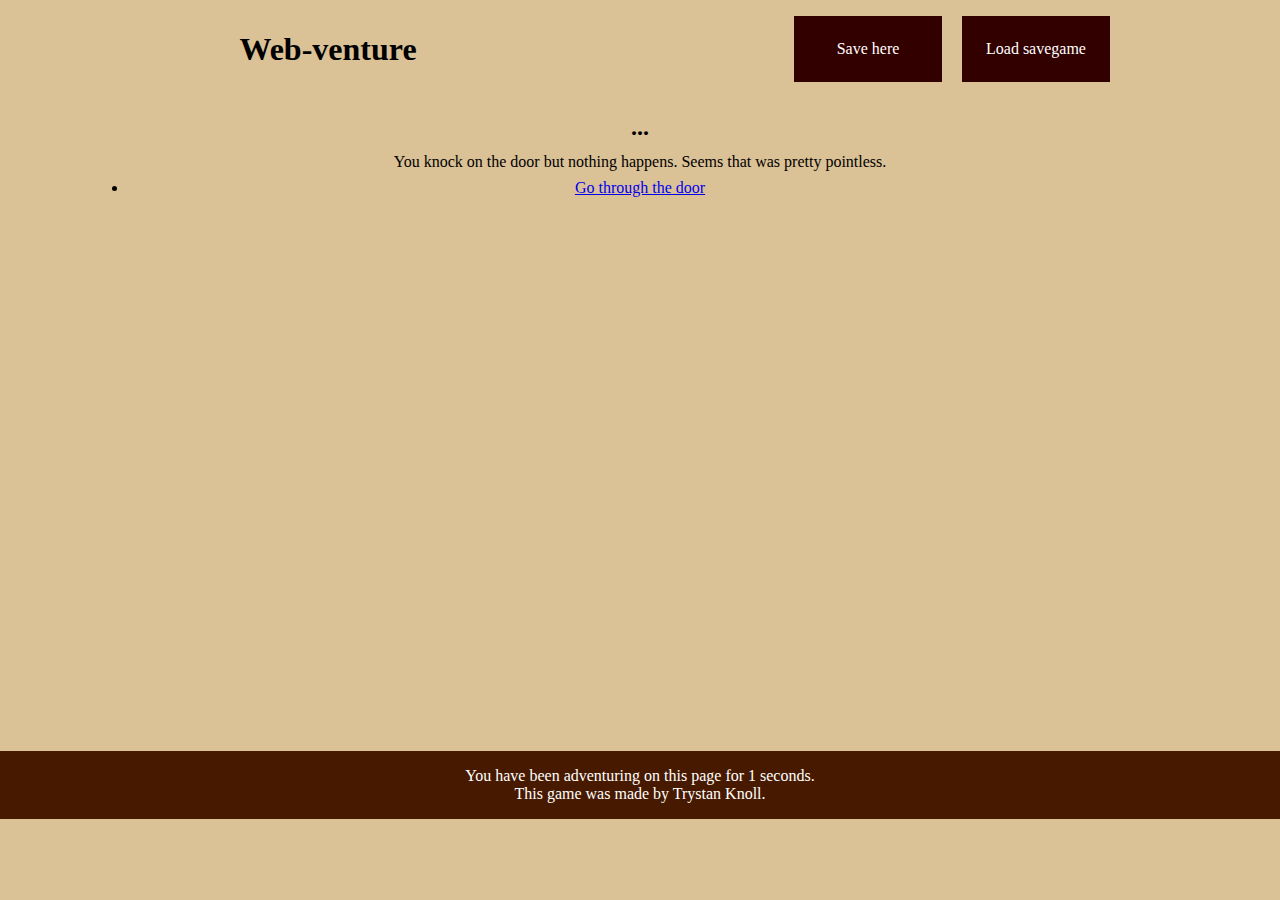
<file: final/adventure/beginning2-detour.html>
<!DOCTYPE html>
<html lang="en">
    <head>
        <title>Illusion of choice - Web-venture</title>
		<link href="../styles.css" rel="stylesheet" type="text/css">
		<script src="../loadsave.js"></script>
    </head>
    <body>
        <header>
			<h1><a href="../index.html">Web-venture</a></h1>
            <ul>
                <li><a onclick="makeSave()">Save here</a></li>
                <li><a onclick="loadSave()">Load savegame</a></li>
            </ul>
		</header>
        <main>
            <h2>...</h2>
            <p>You knock on the door but nothing happens. Seems that was pretty pointless.</p>
            <ul>
                <li><a href="./beginning3.html">Go through the door</a></li>
            </ul>
        </main>
		<footer>
			<p id="timer">Looks like the script didn't load. Please make sure JavaScript is enabled and working.</p>
			<p>This game was made by Trystan Knoll.</p>
		</footer>
    </body>
</html>
</file>
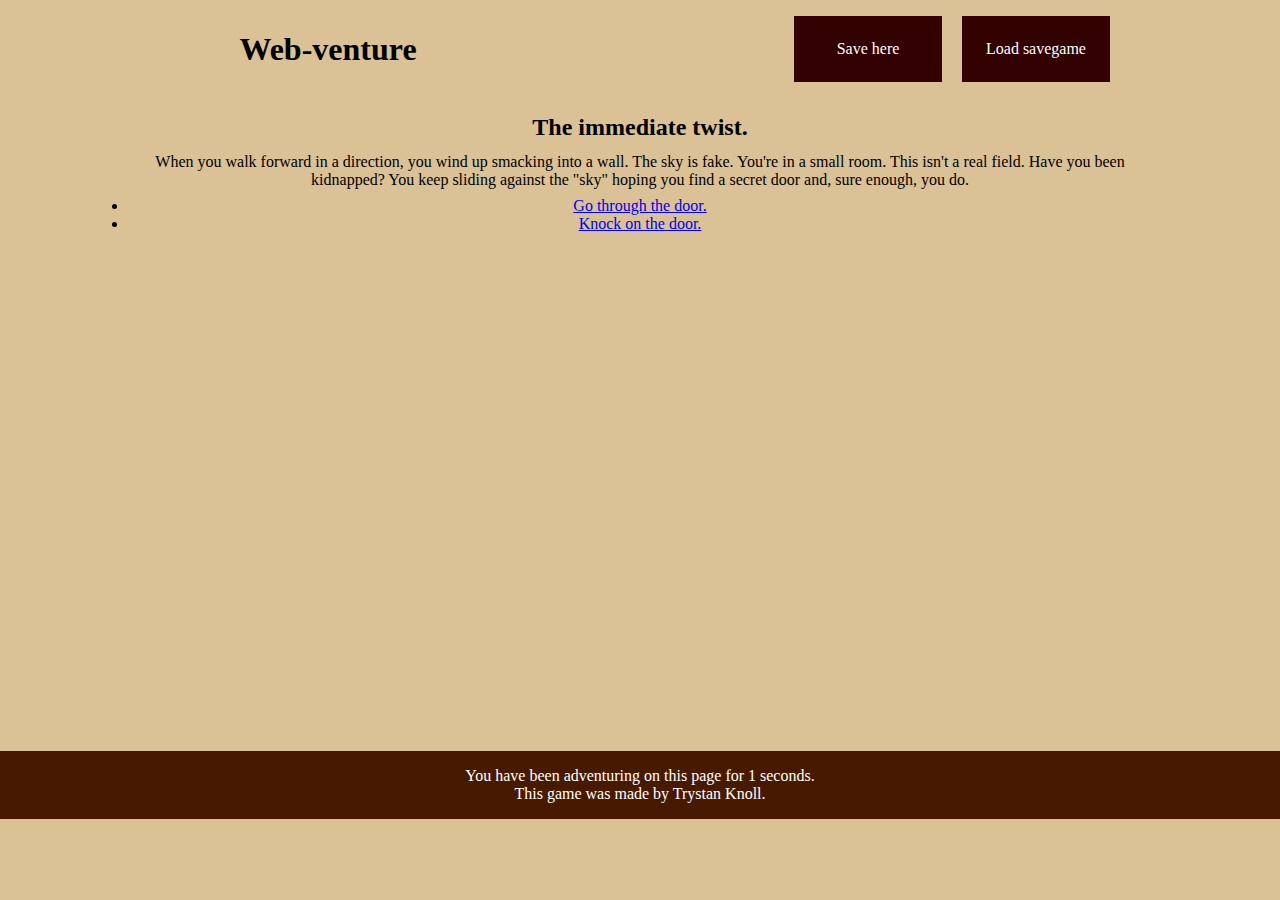
<file: final/adventure/beginning2.html>
<!DOCTYPE html>
<html lang="en">
    <head>
        <title>The immediate twist - Web-venture</title>
		<link href="../styles.css" rel="stylesheet" type="text/css">
		<script src="../loadsave.js"></script>
    </head>
    <body>
        <header>
			<h1><a href="../index.html">Web-venture</a></h1>
            <ul>
                <li><a onclick="makeSave()">Save here</a></li>
                <li><a onclick="loadSave()">Load savegame</a></li>
            </ul>
		</header>
        <main>
            <h2>The immediate twist.</h2>
            <p>When you walk forward in a direction, you wind up smacking into a wall. The sky is fake. You're in a small room. This isn't a real field. Have you been kidnapped? You keep sliding against the "sky" hoping you find a secret door and, sure enough, you do.</p>
            <ul>
                <li><a href="./beginning3.html">Go through the door.</a></li>
                <li><a href="./beginning2-detour.html">Knock on the door.</a></li>
            </ul>
        </main>
		<footer>
			<p id="timer">Looks like the script didn't load. Please make sure JavaScript is enabled and working.</p>
			<p>This game was made by Trystan Knoll.</p>
		</footer>
    </body>
</html>
</file>
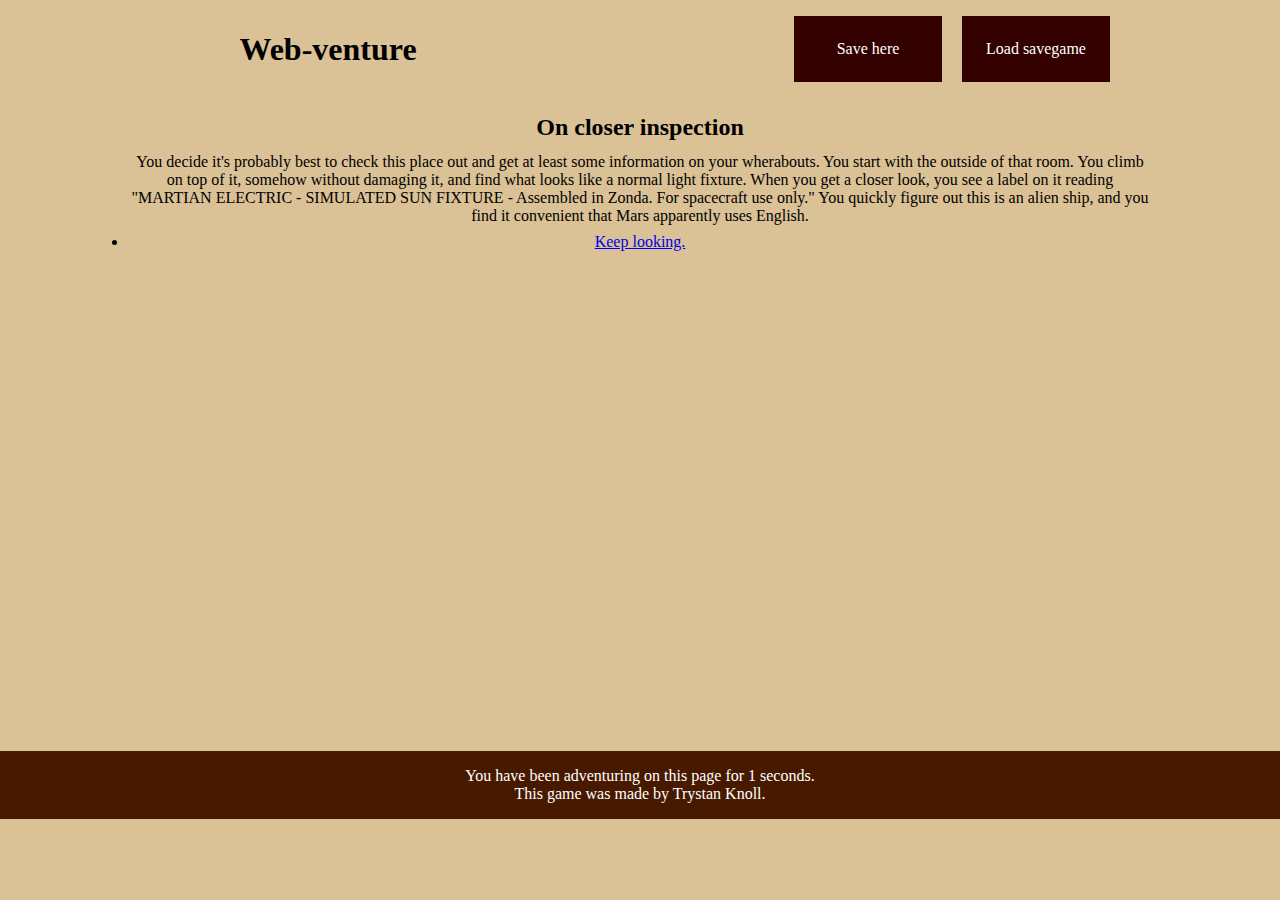
<file: final/adventure/beginning3-inspect.html>
<!DOCTYPE html>
<html lang="en">
    <head>
        <title>On closer inspection - Web-venture</title>
		<link href="../styles.css" rel="stylesheet" type="text/css">
		<script src="../loadsave.js"></script>
    </head>
    <body>
        <header>
			<h1><a href="../index.html">Web-venture</a></h1>
            <ul>
                <li><a onclick="makeSave()">Save here</a></li>
                <li><a onclick="loadSave()">Load savegame</a></li>
            </ul>
		</header>
        <main>
            <h2>On closer inspection</h2>
            <p>You decide it's probably best to check this place out and get at least some information on your wherabouts. You start with the outside of that room. You climb on top of it, somehow without damaging it, and find what looks like a normal light fixture. When you get a closer look, you see a label on it reading "MARTIAN ELECTRIC - SIMULATED SUN FIXTURE - Assembled in Zonda. For spacecraft use only." You quickly figure out this is an alien ship, and you find it convenient that Mars apparently uses English.</p>
            <ul><li><a href="./beginning3-inspect2.html">Keep looking.</a></li></ul>
        </main>
		<footer>
			<p id="timer">Looks like the script didn't load. Please make sure JavaScript is enabled and working.</p>
			<p>This game was made by Trystan Knoll.</p>
		</footer>
    </body>
</html>
</file>
<file: assignment1/styles.css>
* {
    margin: 0;
    padding: 0;
}

body {
    background-color: #d9d9ff;
    animation: 10000ms ease-in-out infinite color-change;
}

@keyframes color-change {
  0% {
    background-color: teal;
  }
  20% {
    background-color: gold;
  }
  40% {
    background-color: indianred;
  }
  60% {
    background-color: violet;
  }
  80% {
    background-color: green;
  }
  100% {
    background-color: teal;
  }
}

header {
    background-color: #c604c6;
    padding: 12px;
    text-align: center;
    border-bottom: 4px solid black;
    font-family: 'Segoe UI', Tahoma, Geneva, Verdana, sans-serif;
}

main {
    margin: 3em 5%;
    border: 4px solid black;
    background-color: white;
    min-height: 450px;
    padding: 1em;
    font-family: Arial, Helvetica, sans-serif;
}

main h1 {
    padding-bottom: 1em;
    text-align: center;
}

main p {
  padding-bottom: 0.75em;
  text-align: justify;
}

main img {
    padding: 0 1em 1em 0;
    float: center;
}

main iframe {
    padding: 0 0 1em 1em;
    float: center;
}

footer {
    background-color: white;
    padding: 12px;
    text-align: center;
    border-top: 4px solid black;
}
</file>
<file: assignment2/styles.css>
* {
    margin: 0;
    padding: 0;
}

body {
    background-color: #053300;
    animation: back-ani 10s linear infinite;
}

@keyframes back-ani {
    0% {
        background-color: #053300;
    }

    50% {
        background-color: #008a00;
    }

    100% {
        background-color: #053300;
    }
}

header {
    background-color: #aa99ff;
    text-align: center;
    padding: 1em 0;
}

header h1 {
    font-family: Impact, Haettenschweiler, 'Arial Narrow Bold', sans-serif;
    transition: color 1.0s, transform 1.0s;
}

header h1:hover {
    color: darkcyan;
    transform: scaleX(2);
}

nav {
    position: sticky;
    top: 0;
    background-color: lightblue;
    margin-bottom: 1em;
    border-bottom: 4px solid white;
}

nav ul {
    margin: 0;
    padding: 0;
    list-style: none;
}

nav li {
    display: inline-block;
}

nav a {
    display: block;
    padding: 24px;
    margin-right: 8px;
    background-color: #330000;
    width: 100px;
    color: white;
    transition: background-color 1.0s, width 2.0s, color 2.0s;
    font-family: 'Segoe UI', Tahoma, Geneva, Verdana, sans-serif;
    font-size: large;
    text-decoration: none;
}

nav a:hover {
    background-color: #ff0000;
    width: 200px;
    color: black;
}

.funnyaudio {
    /* display: inline-block; */
    float: right;
    padding: 9px 16px;
}

#spamman {
    height: 48px;
    width: 40px;
    transition: height 1.0s, width 1.0s;
}

#spamman:hover {
    height: 64px;
    width: 144px;
}

main {
    margin: 24px 6.25%;
    border: 4px solid black;
    padding: 1em;
    background-color: white;
    min-height: 360px;
    border-radius: 1em;
}

main p {
    font-family: Verdana, Geneva, Tahoma, sans-serif;
    padding-bottom: 0.1em;
}

.bottom-padding {
    padding-bottom: 1em;
}

#wow {
    transition: background-color 1.0s, color 1.0s, font-size 1.0s;
}

#wow:hover {
    background-color: maroon;
    color: white;
    font-size: x-large;
}

.comic {
    font-family: 'Comic Sans MS', 'Comic Sans', 'Chalkboard SE', sans-serif;
    font-weight: bold;
    text-align: center;
    padding-bottom: 0.25em;
    background-image: linear-gradient(90deg, red, orange, yellow, green, cyan, blue, violet);
    -webkit-background-clip: text;
    background-clip: text;
    color: transparent;
    animation: color-shift 5s infinite linear;
}

@keyframes color-shift {
    0% {
        filter: hue-rotate(0deg);
    }

    100% {
        filter: hue-rotate(360deg);
    }
}

#imgWrapper {
    display: block;
    width: 320px;
    height: 240px;
    margin: auto;
}

.img {
    position: absolute;
    width: 320px;
    height: 240px;
    object-fit: cover;
    overflow: hidden;
    transition: opacity 1s ease, width 1s ease, height 1s ease;
}

.img02 {
    opacity: 0;
    width: 300px;
    height: 200px;
}

#imgWrapper:hover .img02 {
    opacity: 1;
    width: 320px;
    height: 240px;
}

#imgWrapper:hover .img01 {
    opacity: 0;
    width: 360px;
    height: 270px;
}

#bouncer {
    transition: background-color 1.0s, border-radius 1.0s;
}

#bouncer:hover {
    background-color: hsl(271, 100%, 85%);
    border-radius: 0.667em;
}

main ul {
    margin-left: 1em;
}

.blink {
    animation: blinker 1s infinite;
}

@keyframes blinker {
    0% {
        opacity: 1;
    }

    49% {
        opacity: 1;
    }

    50% {
        opacity: 0;
    }

    99% {
        opacity: 0;
    }

    100% {
        opacity: 1;
    }
}

footer {
    padding: 1em 0;
    border-top: 4px solid white;
    background-color: black;
    text-align: center;
}

footer h1,
footer h2,
footer p {
    font-family: 'Segoe UI', Tahoma, Geneva, Verdana, sans-serif;
    color: white;
}
</file>
<file: assignment3/styles.css>
body {
    background-image: url("./tile.png");
}

#wrapper {
    margin: 2em 1em;
    border: 4px solid black;
    border-radius: 1em;
    padding: 1em;
    background-color: white;
}

#funShapes {
    height: 24em;
    transform: scale(0.8);
    display: block;
    margin: 2em auto;
    opacity: 75%;
    transition: all 1s ease-in-out;
}

#funShapes:hover {
    transform: scale(1.2);
    opacity: 100%;
}

.cls-1, .cls-2, .cls-3, .cls-4, .cls-5, .cls-6 {
    transition: fill 0.67s linear;
}

/* change color on hover */
.cls-1:hover, .cls-2:hover {
    fill: yellow;
}
.cls-3:hover, .cls-4:hover {
    fill: cyan;
}
.cls-5:hover, .cls-6:hover {
    fill: magenta;
}
</file>
<file: assignment5/styles.css>
* {
    margin: 0;
    padding: 0;
}

p, h1, h2, a {
    font-family: Verdana, Geneva, Tahoma, sans-serif;
}

header {
    display: grid;
    text-align: center;
    grid-template-columns: 1fr;
    padding: 1rem 0;
    background-color: #dadaff;
}

nav {
    display: grid;
    grid-template-columns: 1fr 1fr;
    background-color: #000069;
    margin-bottom: 1rem;
}

nav a {
    margin: 0 0.5rem;
    font-weight: bold;
    text-decoration: none;
    text-align: center;
    background-color: #990000;
    padding: 1em;
    color: #eeeeee;
    transition: all 0.25s linear;
}

nav a:hover {
    margin: 0 0;
    background-color: lime;
    color: black;
}

nav a:active {
    background-color: green;
}

main {
    padding: 0.5rem;
}

main p, main h1, main h2{
    padding-bottom: 0.5rem;
}

#painting {
    width: 100%;
    margin-bottom: 1rem;
}

#blurbs {
    display: grid;
    grid-template-columns: 1fr;
}

footer {
    padding: 1em;
    background-color: #4b091f;
    text-align: center;
    color: white;
}

@media all and (min-width: 32rem) {
    header { 
        grid-template-columns: repeat(2, 1fr);
        place-items: center;
    }
    nav { grid-template-columns: repeat(4, 1fr);}
}

@media all and (min-width: 50rem) {
    #painting {
        width: 50%;
        float: right;
        margin-left: 0.5rem;
    }
    main {
        max-width: 960px;
        margin: 0 auto;
    }
    #blurbs {
        padding-top: 0.5rem;
        border-top: 2px solid black;
        grid-template-columns: repeat(3, 1fr);
        grid-column-gap: 1rem;
        border-bottom: 2px solid black;
        margin-bottom: 0.5rem;
    }
}
</file>
<file: assignment7/styles.css>
img {
    max-width: 1280px;
    border: 1px solid black;
    margin: 0.5em;
    width: 95%
}
</file>
<file: final/styles.css>
* {
    margin: 0;
    padding: 0;
}

body {
    background-color: #dbc196;
}

header {
    margin-bottom: 1em;
    padding: 1em;
    display: grid;
    text-align: center;
    grid-template-columns: repeat(2, 1fr);
    place-items: center;
}

header ul {
    margin: 0;
    padding: 0;
    list-style: none;
}

header a {
    text-decoration: none;
    color:black;
}

header li {
    display: inline-block;
}

header li a {
    display: block;
    padding: 24px;
    margin: 0 8px;
    background-color: #330000;
    width: 100px;
    color: white;
    text-decoration: none;
}

header li a:hover:not(.disablednav) {
    background-color: #670000;
}

header li a:active:not(.disablednav) {
    color:#8e7676;
    background-color: #270000;
}

.disablednav {
    color: #747474;
}

main {
    width: 80%;
    margin: auto;
    min-height: 69vh;
    text-align: center;
}

main p, main h2, main ul {
    padding-bottom: 0.5em;
}

footer {
    margin-top: 1em;
    padding: 1em;
    background-color: #471a00;
}

footer p {
    color: white;
    text-align: center;
}
</file>
<file: assignment7/assignment2redux/styles.css>
* {
    margin: 0;
    padding: 0;
}

body {
    background-color: #053300;
    animation: back-ani 10s linear infinite;
}

@keyframes back-ani {
    0% {
        background-color: #053300;
    }

    50% {
        background-color: #008a00;
    }

    100% {
        background-color: #053300;
    }
}

header {
    background-color: #aa99ff;
    text-align: center;
    padding: 1em 0;
}

header h1 {
    font-family: Impact, Haettenschweiler, 'Arial Narrow Bold', sans-serif;
    transition: color 1.0s, transform 1.0s;
}

header h1:hover {
    color: darkcyan;
    transform: scaleX(2);
}

nav {
    position: sticky;
    top: 0;
    background-color: lightblue;
    margin-bottom: 1em;
    border-bottom: 4px solid white;
}

nav ul {
    margin: 0;
    padding: 0;
    list-style: none;
}

nav li {
    display: inline-block;
}

nav a {
    display: block;
    padding: 24px;
    margin-right: 8px;
    background-color: #330000;
    width: 100px;
    color: white;
    transition: background-color 1.0s, width 2.0s, color 2.0s;
    font-family: 'Segoe UI', Tahoma, Geneva, Verdana, sans-serif;
    font-size: large;
    text-decoration: none;
}

nav a:hover {
    background-color: #ff0000;
    width: 200px;
    color: black;
}

.funnyaudio {
    /* display: inline-block; */
    float: right;
    padding: 9px 16px;
}

#spamman {
    height: 48px;
    width: 40px;
    transition: height 1.0s, width 1.0s;
}

#spamman:hover {
    height: 64px;
    width: 144px;
}

main {
    margin: 24px 6.25%;
    border: 4px solid black;
    padding: 1em;
    background-color: white;
    min-height: 360px;
    border-radius: 1em;
}

main p {
    font-family: Verdana, Geneva, Tahoma, sans-serif;
    padding-bottom: 0.1em;
}

.bottom-padding {
    padding-bottom: 1em;
}

#wow {
    transition: background-color 1.0s, color 1.0s, font-size 1.0s;
    display: flex ;
	overflow: hidden ;
	white-space: nowrap ;
    width: auto;
}

#marquee {
    animation: marquee-anim 10s infinite linear;
}

@keyframes marquee-anim {
	from {
		transform: translateX( 90vw );
	}
	to {
		transform: translateX( -15vw );
		}
	}

#wow:hover {
    background-color: maroon;
    color: white;
    font-size: x-large;
}

.comic {
    font-family: 'Comic Sans MS', 'Comic Sans', 'Chalkboard SE', sans-serif;
    font-weight: bold;
    text-align: center;
    padding-bottom: 0.25em;
    background-image: linear-gradient(90deg, red, orange, yellow, green, cyan, blue, violet);
    -webkit-background-clip: text;
    background-clip: text;
    color: transparent;
    animation: color-shift 5s infinite linear;
}

@keyframes color-shift {
    0% {
        filter: hue-rotate(0deg);
    }

    100% {
        filter: hue-rotate(360deg);
    }
}

#imgWrapper {
    display: block;
    width: 320px;
    height: 240px;
    margin: auto;
}

.img {
    position: absolute;
    width: 320px;
    height: 240px;
    object-fit: cover;
    overflow: hidden;
    transition: opacity 1s ease, width 1s ease, height 1s ease;
}

.img02 {
    opacity: 0;
    width: 300px;
    height: 200px;
}

#imgWrapper:hover .img02 {
    opacity: 1;
    width: 320px;
    height: 240px;
}

#imgWrapper:hover .img01 {
    opacity: 0;
    width: 360px;
    height: 270px;
}

#bouncer {
    transition: background-color 1.0s, border-radius 1.0s;
    position: relative;
    width: 100%;
    height: 360px;
}

#bouncer:hover {
    background-color: hsl(271, 100%, 85%);
    border-radius: 0.667em;
}

#cdi {
    height: 128px; 
    display: block;
    position: absolute;
    animation: logoX 14s linear infinite alternate, logoY 4s linear infinite alternate;
}

@keyframes logoX {
    0% {
        left: 0;
    }
    100% {
        left: 85%;
    }
}

@keyframes logoY {
    0% { 
        top: 0;
    }
    100% {
        top: 232px;
    }
}

main ul {
    margin-left: 1em;
}

.blink {
    animation: blinker 1s infinite;
}

@keyframes blinker {
    0% {
        opacity: 1;
    }

    49% {
        opacity: 1;
    }

    50% {
        opacity: 0;
    }

    99% {
        opacity: 0;
    }

    100% {
        opacity: 1;
    }
}

footer {
    padding: 1em 0;
    border-top: 4px solid white;
    background-color: black;
    text-align: center;
}

footer h1,
footer h2,
footer p {
    font-family: 'Segoe UI', Tahoma, Geneva, Verdana, sans-serif;
    color: white;
}
</file>
<file: assignment6/styles.css>
/* 

Most stylings should be handled by Bootstrap.
This is only for specific things not provided by Bootstrap. 
Keep it to a minimum.

*/

body {
    background: linear-gradient(300deg,#ff0000,#ff7f00,#ffff00,#00ff00,#0000ff,#7f00ff);
    background-size: 360% 360%;
    animation: gradient-animation 36s ease infinite;
}

@keyframes gradient-animation {
    0% {
        background-position: 0% 50%;
    }
    50% {
        background-position: 100% 50%;
    }
    100% {
        background-position: 0% 50%;
    }
}
</file>
